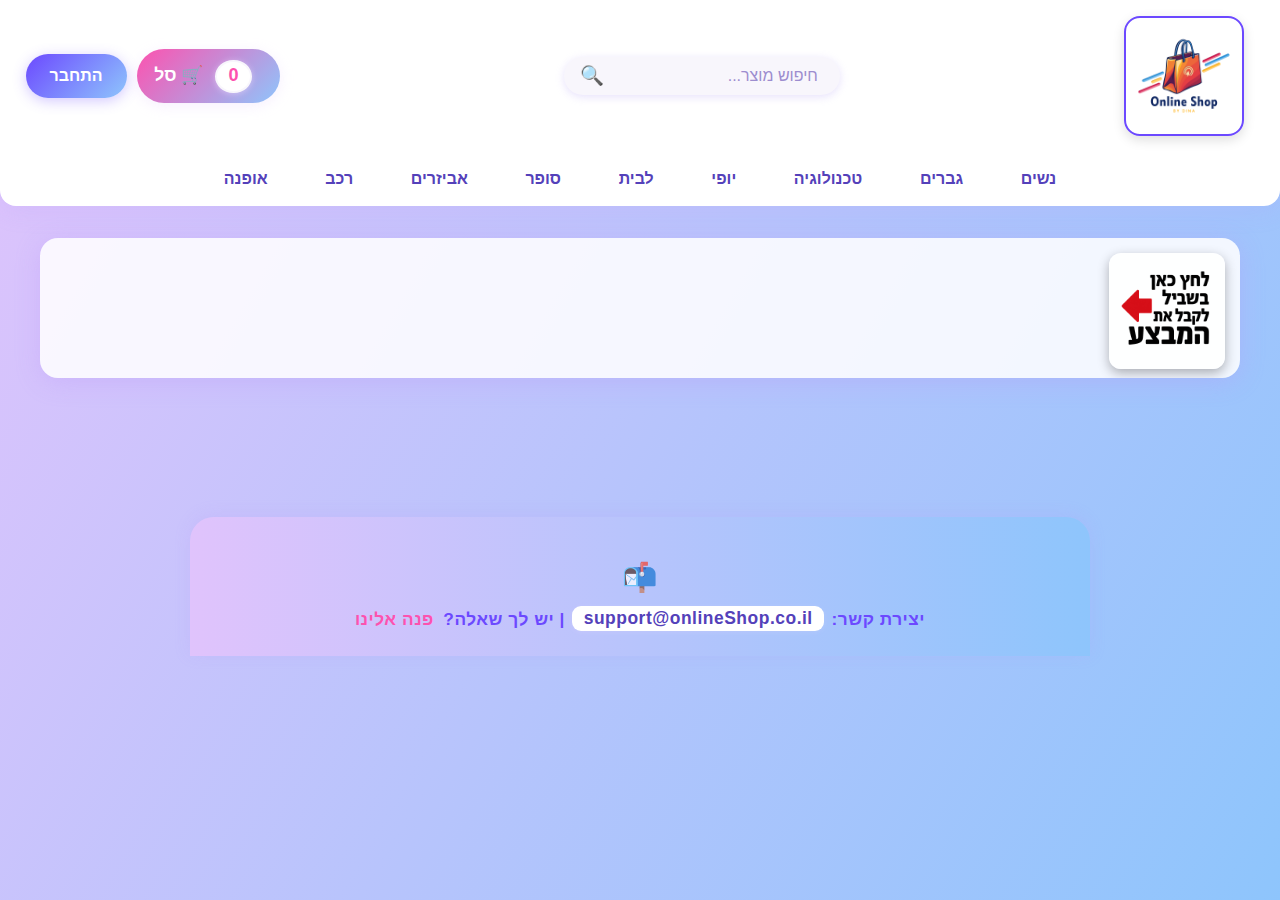
<file: index.html>
<!DOCTYPE html>
<html lang="he">

<head>
  <meta charset="UTF-8" />
  <meta name="viewport" content="width=device-width,initial-scale=1.0" />
  <title>חנות דיגיטלית</title>
  <!-- קישור לקובץ CSS חיצוני לעיצוב -->
  <link rel="stylesheet" href="index.css">
</head>

<body>
  <!-- סרגל ניווט עליון עם לוגו, חיפוש, סל קניות וכניסה -->
  <nav>
    <div class="nav-header">
      <!-- לוגו החנות -->
      <a href="index.html">
        <img src="logo.png" class="logo-img" alt="לוגו החנות" />
      </a>

      <!-- תיבת חיפוש מוצרים -->
      <div class="nav-search">
        <input type="text" id="searchBox" placeholder="חיפוש מוצר..." autocomplete="off" />
        <span style="font-size:1.2rem;color:#6c49ff;">🔍</span>
      </div>
      <!-- פעולות משתמש: סל קניות, אווטר, התחברות -->
      <div class="nav-actions">
        <!-- כפתור מעבר לסל הקניות -->
        <button class="cart-btn" onclick="window.location.href='cart.html'">
          <span class="cart-count" id="cartCount">0</span> 🛒 סל
        </button>
        <!-- הצגת אווטר משתמש מחובר -->
        <div class="user-avatar" id="userAvatar" style="display:none;">
          <span id="avatarInitial"></span>
          <div class="user-dropdown" id="userDropdown">
            <button onclick="goToProfile()">פרטים אישיים</button>
            <button onclick="logoutUser()">התנתק</button>
          </div>
        </div>
        <!-- כפתור התחברות -->
        <button class="login-btn" id="loginBtn" onclick="window.location.href='login.html'">התחבר</button>
      </div>
    </div>
    <!-- תפריט ראשי של קטגוריות -->
    <ul class="menu" id="mainMenu"></ul>
  </nav>

  <!-- באנר מבצעים רץ -->
  <section id="promoBanner" class="promo-container" style="position: relative;">
    <div class="sale-animation">
      <img src="sale.png" alt="מבצע">
    </div>
    <div class="promo-slider" id="promoTrack"></div>
  </section>

  <main>
    <!-- כותרת קטגוריה/חיפוש -->
    <div class="products-title" id="productsTitle"></div>
    <!-- אזור הצגת כרטיסי מוצרים -->
    <div class="products-container" id="productsContainer"></div>
    <!-- כפתור טעינת עוד מוצרים -->
    <button class="load-more-btn" id="loadMoreBtn" style="display:none;" onclick="loadMoreProducts()">טען עוד
      מוצרים</button>
  </main>

  <!-- פוטר ליצירת קשר -->
  <footer>
    יצירת קשר: <b>support@onlineShop.co.il</b> | יש לך שאלה? <a href="mailto:support@onlineShop.co.il">פנה אלינו</a>
  </footer>

  <script>
    
    // --- משתנים גלובליים ---
    // מזהה ה-BIN וה-API KEY לשמירת משתמשים/סלים ב-jsonbin.io
    const BIN_ID = "687d68e6fdac391a2ff106cd";
    const API_KEY = "$2a$10$jUdVbRFsQ.nFPu9sdEhLGuFKyLKnsopNmK7f9K2anJSQ3noWGvHMq";
document.addEventListener('DOMContentLoaded', async () => {
  if (typeof syncUserWithBin === 'function') {
    await syncUserWithBin();
  }
  if (typeof updateCartCount === 'function') {
    updateCartCount();
  }
});
    // מיפוי קטגוריות ראשיות ותתי קטגוריות
    const categories = {
      'נשים': ['womens-dresses', 'womens-shoes', 'womens-watches', 'womens-bags', 'womens-jewellery'],
      'גברים': ['mens-shirts', 'mens-shoes', 'mens-watches'],
      'טכנולוגיה': ['smartphones', 'laptops', 'tablets', 'mobile-accessories'],
      'יופי': ['beauty', 'skin-care', 'fragrances'],
      'לבית': ['furniture', 'home-decoration', 'kitchen-accessories'],
      'סופר': ['groceries'],
      'אביזרים': ['sports-accessories', 'sunglasses'],
      'רכב': ['motorcycle', 'vehicle'],
      'אופנה': ['tops']
    };

    // מיפוי שם תצוגה עברי לכל תת-קטגוריה
    const catDisplay = {
      'womens-dresses': 'שמלות נשים',
      'womens-shoes': 'נעלי נשים',
      'womens-watches': 'שעוני נשים',
      'womens-bags': 'תיקי נשים',
      'womens-jewellery': 'תכשיטי נשים',
      'mens-shirts': 'חולצות גברים',
      'mens-shoes': 'נעלי גברים',
      'mens-watches': 'שעוני גברים',
      'smartphones': 'סמארטפונים',
      'laptops': 'מחשבים ניידים',
      'tablets': 'טאבלטים',
      'mobile-accessories': 'אביזרי מובייל',
      'beauty': 'יופי',
      'skin-care': 'טיפוח העור',
      'fragrances': 'בשמים',
      'furniture': 'רהיטים',
      'home-decoration': 'עיצוב הבית',
      'kitchen-accessories': 'אביזרי מטבח',
      'groceries': 'מכולת',
      'sports-accessories': 'אביזרי ספורט',
      'sunglasses': 'משקפי שמש',
      'motorcycle': 'אופנועים',
      'vehicle': 'רכבים',
      'tops': 'חולצות וטופים'
    };

    // --- פונקציות ניהול משתמשים וסל קניות ---

    // בדיקה האם יש משתמש מחובר
    function isUserLoggedIn() {
      return !!localStorage.getItem('user');
    }
    // שליפת אובייקט המשתמש מה-localStorage
    function getUser() {
      try {
        return JSON.parse(localStorage.getItem('user') || '{}');
      } catch {
        return {};
      }
    }
    // שמירת משתמש ל-localStorage
    function setUser(userObj) {
      localStorage.setItem('user', JSON.stringify(userObj));
    }
    // מחיקת משתמש מה-localStorage
    function clearUser() {
      localStorage.removeItem('user');
    }

    // הצגת האווטר כאשר משתמש מחובר
    function setAvatar() {
      const user = getUser();
      let displayName = user.username || '';
      const loginBtn = document.getElementById('loginBtn');
      const userAvatar = document.getElementById('userAvatar');
      const avatarInitial = document.getElementById('avatarInitial');
      if (loginBtn) loginBtn.style.display = 'none';
      if (userAvatar) userAvatar.style.display = 'inline-flex';
      if (avatarInitial) avatarInitial.textContent = displayName.charAt(0) || 'מ';
    }

    // עדכון ספירת פריטים בסל קניות
    function updateCartCount() {
      let cart = getUserCart();
      let sum = cart.reduce((a, b) => a + (b.quantity || 1), 0);
      const cartCountEl = document.getElementById('cartCount');
      if (cartCountEl) cartCountEl.textContent = sum;
    }

    // שליפת סל קניות של המשתמש
    function getUserCart() {
      let user = JSON.parse(localStorage.getItem('user') || '{}');
      return Array.isArray(user.cart) ? user.cart : [];
    }

    // --- הוספת מוצר לסל קניות (כולל מבצע) ---
    async function addToCart(id, title, thumbnail, price, event, promoPrice = null) {
      if (!isUserLoggedIn()) {
        showLoginPopup();
        return;
      }
      let user = getUser();
      let cart = Array.isArray(user.cart) ? user.cart : [];

      // בדיקה האם המוצר כבר בסל
     // בדיקה האם המוצר כבר בסל
let existing = cart.find(item => item.id === id);
if (existing) {
  existing.quantity += 1;
  
  // אם עכשיו מוסיפים מחיר מבצע והוא נמוך מהמחיר הנוכחי – עדכן למחיר מבצע
  if (promoPrice !== null && existing.price > promoPrice) {
    existing.price = promoPrice;
  }
} else {
  cart.push({
    id,
    title,
    thumbnail,
    price: promoPrice !== null ? promoPrice : price,
    originalPrice: price,
    quantity: 1
  });
}


      user.cart = cart;
      user.cartUpdatedAt = Date.now();
      setUser(user);
      updateCartCount();

      // אנימציה/הודעה בכפתור הוספה לסל
      if (event) {
        const btn = event.target || event;
        const originalText = btn.textContent;
        const originalBg = btn.style.background;
        btn.textContent = promoPrice !== null ? "נוסף למבצע ✓" : "נוסף לסל ✓";
        btn.style.background = "#4CAF50"; // ירוק
        btn.disabled = true;
        setTimeout(() => {
          btn.textContent = originalText;
          btn.style.background = originalBg;
          btn.disabled = false;
        }, 1500);
      }

      // שמירה לשרת BIN (jsonbin)
      setTimeout(async () => {
        try {
          const res = await fetch(`https://api.jsonbin.io/v3/b/${BIN_ID}/latest`, {
            headers: { "X-Master-Key": API_KEY }
          });
          const data = await res.json();
          const users = data.record.users || [];
          let idx = users.findIndex(u => u.username === user.username);
          if (idx !== -1) {
            users[idx].cart = cart;
            users[idx].cartUpdatedAt = user.cartUpdatedAt;
            await fetch(`https://api.jsonbin.io/v3/b/${BIN_ID}`, {
              method: "PUT",
              headers: {
                "Content-Type": "application/json",
                "X-Master-Key": API_KEY
              },
              body: JSON.stringify({ users })
            });
          }
        } catch (err) {
          console.warn('שגיאה בשמירת הסל:', err);
        }
      }, 200);
    }

    // הוספת מוצר מהחלון של מבצע
    function addToCartFromWindowPromo(productKey, buttonElement) {
      const productData = window[productKey];
      if (productData) {
        addToCart(
          productData.id,
          productData.title,
          productData.thumbnail,
          productData.price,
          buttonElement,
          productData.promoPrice
        );
      }
    }

    // --- בניית תפריט קטגוריות ראשי ודינמי ---
    function buildMenu() {
      const mainMenu = document.getElementById('mainMenu');
      if (!mainMenu) return;

      mainMenu.innerHTML = '';
      Object.entries(categories).forEach(([mainCat, subcats]) => {
        let li = document.createElement('li');
        li.className = 'menu-item';
        li.tabIndex = 0;
        li.textContent = mainCat;

        li.onclick = async () => {
          closeAllMenus();
          document.querySelectorAll('.menu-item').forEach(el => el.classList.remove('selected'));
          li.classList.add('selected');
          let allProducts = [];
          for (let cat of subcats) {
            try {
              const res = await fetch(`https://dummyjson.com/products/category/${cat}`);
              const data = await res.json();
              allProducts = allProducts.concat(data.products || []);
            } catch (err) {
              console.error('שגיאה בטעינת קטגוריה:', cat, err);
            }
          }
          renderProducts(allProducts);
          document.getElementById('productsTitle').textContent = 'כל המוצרים בקטגוריה: ' + mainCat;
          document.getElementById('loadMoreBtn').style.display = 'none';
        };

        // בניית תפריט משנה (תתי קטגוריות)
        if (subcats.length) {
          let submenu = document.createElement('ul');
          submenu.className = 'submenu';
          subcats.forEach(sc => {
            let btn = document.createElement('button');
            btn.className = 'submenu-btn';
            btn.textContent = catDisplay[sc];
            btn.onclick = (e) => {
              e.stopPropagation();
              closeAllMenus();
              document.querySelectorAll('.menu-item').forEach(el => el.classList.remove('selected'));
              li.classList.add('selected');
              loadProducts(sc, true);
              document.getElementById('productsTitle').textContent = 'כל המוצרים בקטגוריה: ' + catDisplay[sc];
              document.getElementById('loadMoreBtn').style.display = 'none';
            };
            submenu.appendChild(btn);
          });
          li.appendChild(submenu);
          let closeTimeout;

li.addEventListener('mouseenter', () => {
  clearTimeout(closeTimeout); // אם יש טיימר פתוח – מבטלים
  closeAllMenus();
  li.classList.add('open');
});

li.addEventListener('mouseleave', () => {
  closeTimeout = setTimeout(() => {
    li.classList.remove('open');
  }, 250); // מחכה רבע שנייה לפני שסוגר
});

        }
        mainMenu.appendChild(li);
      });
    }
    // סגירת כל התפריטים (משנה)
    function closeAllMenus() {
      document.querySelectorAll('.menu-item.open').forEach(el => el.classList.remove('open'));
    }

    // --- טעינת מוצרים דינאמית ---
    let allProducts = [], currPage = 0, currCat = '', isLoading = false, hasMoreProducts = true;
    const PRODUCTS_PER_PAGE = 20;
    async function loadProducts(cat = '', reset = true) {
      if (isLoading) return;
      isLoading = true;
      updateLoadMoreButton();

      try {
        if (reset) {
          currCat = cat;
          currPage = 0;
          allProducts = [];
          hasMoreProducts = true;
          const container = document.getElementById('productsContainer');
          if (container) container.innerHTML = '<div style="text-align:center;padding:2rem;color:#6c49ff;font-size:1.2rem;">טוען מוצרים...</div>';
        }

        let skip = currPage * PRODUCTS_PER_PAGE;
        let url = cat
          ? `https://dummyjson.com/products/category/${cat}?limit=${PRODUCTS_PER_PAGE}&skip=${skip}`
          : `https://dummyjson.com/products?limit=${PRODUCTS_PER_PAGE}&skip=${skip}`;

        const res = await fetch(url);
        const data = await res.json();
        let products = data.products || [];

        allProducts = reset ? products : [...allProducts, ...products];
        hasMoreProducts = products.length === PRODUCTS_PER_PAGE;
        currPage++;

        renderProducts(allProducts);
      } catch (err) {
        const container = document.getElementById('productsContainer');
        if (container) {
          container.innerHTML = '<div style="text-align:center;padding:2rem;color:#fd52af;">שגיאה בטעינת המוצרים</div>';
        }
      } finally {
        isLoading = false;
        updateLoadMoreButton();
      }
    }
    // טעינת עמוד נוסף של מוצרים
    function loadMoreProducts() {
      const searchBox = document.getElementById('searchBox');
      if (searchBox && searchBox.value.trim()) return;
      if (isLoading) {
        isLoading = false;
        return;
      }
      loadProducts(currCat, false).catch(() => {
        isLoading = false;
        updateLoadMoreButton();
      });
    }
    // עדכון סטטוס כפתור "טען עוד מוצרים"
    function updateLoadMoreButton() {
      const btn = document.getElementById('loadMoreBtn');
      if (!btn) return;
      if (hasMoreProducts && allProducts.length > 0) {
        btn.style.display = 'block';
        btn.disabled = isLoading;
        btn.textContent = isLoading ? 'טוען...' : 'טען עוד מוצרים';
      } else {
        btn.style.display = 'none';
      }
    }

    // --- הצגת כרטיסי מוצרים בדף הראשי ---
    function renderProducts(products) {
      const container = document.getElementById('productsContainer');
      if (!container) return;
      if (!products || products.length === 0) {
        container.innerHTML = '<div style="text-align:center;padding:2rem;color:#6c49ff;">לא נמצאו מוצרים</div>';
        return;
      }

      const html = products.map((prod, index) => {
        const productKey = `product_${prod.id}_${index}`;
        window[productKey] = {
          id: prod.id,
          title: prod.title,
          thumbnail: prod.thumbnail,
          price: prod.price,
          promoPrice: null
        };

        const safeTitle = (prod.title || '').replace(/"/g, '&quot;').replace(/'/g, '&#39;');
        const safeThumbnail = (prod.thumbnail || '').replace(/"/g, '&quot;');

        return `
        <div class="product-card">
          <a href="product.html?id=${prod.id}&promo=${prod.promoPrice}" style="text-decoration: none; color: inherit; display: block;">
            <img src="${safeThumbnail}" alt="${safeTitle}" class="product-img" onerror="this.src='https://via.placeholder.com/100x100?text=No+Image'">
            <h3 class="product-title">${safeTitle}</h3>
            <p class="product-price">$${prod.price || 0}</p>
          </a>
          <button class="add-to-cart-btn" onclick="event.stopPropagation(); addToCartFromWindowPromo('${productKey}', this)">הוסף לסל 🛒</button>
        </div>
      `;
      }).join('');

      container.innerHTML = html;
    }

    // --- טעינת מוצרים עם מבצע לסרט המבצעים ---
    async function loadPromoProducts() {
      try {
        let allPromoCandidates = [];
        const categoryArrays = Object.values(categories);
        const flatCategories = categoryArrays.flat();

        // קריאות מקבילות לכל הקטגוריות
        const fetches = flatCategories.map(cat => fetch(`https://dummyjson.com/products/category/${cat}?limit=20`));
        const results = await Promise.all(fetches);

        for (const res of results) {
          const data = await res.json();
          allPromoCandidates = allPromoCandidates.concat(data.products || []);
        }

        // בחירת 10 מוצרים אקראיים
        const selected = getRandomUnique(allPromoCandidates, 10);
        selected.forEach(prod => {
          prod.promoPrice = Math.round(prod.price * 0.9);
        });

        renderPromoBanner(selected);
      } catch (err) {
        console.error('שגיאה בטעינת מבצעים:', err);
      }
    }

    // --- שליפת n מוצרים אקראיים מהמערך ---
    function getRandomUnique(arr, n) {
      const result = [];
      const taken = new Set();
      while (result.length < n && result.length < arr.length) {
        const idx = Math.floor(Math.random() * arr.length);
        if (!taken.has(idx)) {
          taken.add(idx);
          result.push(arr[idx]);
        }
      }
      return result;
    }

    // --- הצגת סרט המבצעים (קארוסל מוצרים) ---
    function renderPromoBanner(products) {
      const promoTrack = document.getElementById('promoTrack');
      if (!promoTrack) return;

      const html = products.map((prod, index) => {
        const productKey = `promo_product_${prod.id}_${index}`;
        window[productKey] = prod;

        return `
        <div class="promo-item">
          <div class="promo-badge">10% מבצע</div>
      <a href="product.html?id=${prod.id}&promo=${prod.promoPrice}" style="text-decoration: none; color: inherit; display: block;">
            <img src="${prod.thumbnail}" alt="${prod.title}">
            <div class="promo-title">${prod.title}</div>
            <div>
              <span class="promo-price">$${prod.promoPrice}</span>
              <span class="promo-original-price">$${prod.price}</span>
            </div>
          </a>
          <button class="add-to-cart-btn" onclick="event.stopPropagation(); addToCartFromWindowPromo('${productKey}', this)">הוסף למבצע 🛒</button>
        </div>
      `;
      }).join('');

      // שכפול התוכן כדי ליצור ריצה אינסופית של המבצעים
      promoTrack.innerHTML = html + html;
    }

    // --- אנימציית גלילה אוטומטית לסרט המבצעים ---
    function animatePromoBanner(container) {
      let scrollPos = 0;
      const speed = 0.5; // מהירות גלילה

      // נדביק את התוכן פעמיים כדי לאפשר לולאה אינסופית
      container.innerHTML += container.innerHTML;
      const scrollWidth = container.scrollWidth / 2;

      function step() {
        scrollPos += speed;
        if (scrollPos >= scrollWidth) scrollPos = 0;
        container.scrollLeft = scrollPos;
        requestAnimationFrame(step);
      }
      step();
    }

    // --- פונקציות נוספות: חיפוש מוצרים, סנכרון משתמש, התחברות וכו' ---

    // חיפוש מוצרים לפי מחרוזת
    async function searchProducts(q) {
      const container = document.getElementById('productsContainer');
      if (!container) return;

      container.innerHTML = '<div style="text-align:center;padding:2rem;color:#6c49ff;">מחפש תוצאות...</div>';

      try {
        const res = await fetch(`https://dummyjson.com/products/search?q=${encodeURIComponent(q)}`);
        const data = await res.json();
        renderProducts(data.products || []);
        document.getElementById('loadMoreBtn').style.display = 'none';
      } catch (err) {
        container.innerHTML = '<div style="text-align:center;padding:2rem;color:#fd52af;">שגיאה בחיפוש</div>';
      }
    }

    // סנכרון משתמש מקומי עם הנתונים ב-BIN
    async function syncUserWithBin() {
      if (!localStorage.getItem('user')) return;
      try {
        const res = await fetch(`https://api.jsonbin.io/v3/b/${BIN_ID}/latest`, {
          headers: { "X-Master-Key": API_KEY }
        });
        const data = await res.json();
        const users = data.record.users || [];
        let localUser = JSON.parse(localStorage.getItem('user') || '{}');
        let binUser = users.find(u => u.username === localUser.username);

        localUser.cartUpdatedAt = localUser.cartUpdatedAt || 0;
        if (binUser) binUser.cartUpdatedAt = binUser.cartUpdatedAt || 0;

        if (binUser && binUser.cartUpdatedAt > localUser.cartUpdatedAt) {
          localStorage.setItem('user', JSON.stringify(binUser));
        } else if (binUser && localUser.cartUpdatedAt > binUser.cartUpdatedAt) {
          let idx = users.findIndex(u => u.username === localUser.username);
          users[idx] = localUser;
          await fetch(`https://api.jsonbin.io/v3/b/${BIN_ID}`, {
            method: "PUT",
            headers: {
              "Content-Type": "application/json",
              "X-Master-Key": API_KEY
            },
            body: JSON.stringify({ users })
          });
        }
      } catch (err) {
        console.warn("שגיאה בסנכרון עם BIN:", err);
      }
    }

    // מעבר לדף פרופיל משתמש
    function goToProfile() {
      window.location.href = 'profile.html';
    }
    // התנתקות משתמש
    function logoutUser() {
      clearUser();
      updateCartCount();
      document.getElementById('loginBtn').style.display = 'inline-block';
      document.getElementById('userAvatar').style.display = 'none';
      showSuccessMessage('התנתקת בהצלחה');
      setTimeout(() => location.reload(), 1000);
    }
    // הצגת פופאפ התחברות
    function showLoginPopup() {
      if (document.getElementById("loginPopup")) return;

      const popup = document.createElement('div');
      popup.id = "loginPopup";
      popup.className = "login-popup-bg";
      popup.innerHTML = `
      <div class="login-popup-inner">
        <h3>על מנת להוסיף לסל</h3>
        <div>יש להתחבר תחילה למערכת</div>
        <button onclick="window.location.href='login.html'">התחברי עכשיו</button><br>
        <button class="close-btn" onclick="document.getElementById('loginPopup').remove()">סגור</button>
      </div>`;
      document.body.appendChild(popup);
      popup.addEventListener('click', (e) => {
        if (e.target === popup) {
          popup.remove();
        }
      });
    }
    // הצגת הודעת הצלחה
    function showSuccessMessage(message) {
      const msg = document.createElement('div');
      msg.style.cssText = `
      position: fixed; top: 20px; left: 50%; transform: translateX(-50%);
      background: linear-gradient(135deg, #4CAF50, #45a049);
      color: white; padding: 1rem 2rem; border-radius: 25px;
      z-index: 10000; font-weight: 600; box-shadow: 0 4px 15px rgba(76,175,80,0.3);
      animation: fadeIn 0.5s ease-out;
    `;
      msg.textContent = message;
      document.body.appendChild(msg);
      setTimeout(() => {
        if (msg.parentNode) msg.remove();
      }, 2000);
    }

    // --- אתחול הדף: טעינת תפריט, מוצרים ומבצעים ---
    document.addEventListener('DOMContentLoaded', async function () {
      await syncUserWithBin();

      if (isUserLoggedIn()) {
        setAvatar();
        document.getElementById('userAvatar').style.display = 'inline-flex';
        document.getElementById('loginBtn').style.display = 'none';
        updateCartCount();
      } else {
        document.getElementById('loginBtn').style.display = 'inline-block';
        document.getElementById('userAvatar').style.display = 'none';
        updateCartCount();
      }

      buildMenu();
      loadRandomMixProducts();
      loadPromoProducts();

      // חיפוש מוצרים
      const searchBox = document.getElementById('searchBox');
      if (searchBox) {
        searchBox.addEventListener('input', async function (e) {
          const q = e.target.value.trim();
          if (!q) {
            loadProducts('', true);
            return;
          }
          searchProducts(q);
        });
      }

      // תפריט משתמש (אווטר)
      const userAvatar = document.getElementById('userAvatar');
      if (userAvatar) {
        userAvatar.onclick = function (event) {
          event.stopPropagation();
          this.classList.toggle('open');
        };
      }
      document.body.addEventListener('click', function () {
        if (userAvatar) userAvatar.classList.remove('open');
      });
    });

 

// רענון בעת חזרה לעמוד מהיסטוריה (bfcache)
window.addEventListener('pageshow', async () => {
  try {
    if (typeof syncUserWithBin === 'function') {
      await syncUserWithBin(); // אם יש – מסנכרן מול ה-BIN
    }
  } finally {
    if (typeof updateCartCount === 'function') updateCartCount();
    if (typeof renderCart === 'function') renderCart();           // בעמוד cart
    // בדף הבית אין צורך לקרוא ל-loadProducts מחדש, רק ה-badge
  }
});

// סנכרון חי בין דפים/טאבים – כש-localStorage משתנה
window.addEventListener('storage', (e) => {
  if (e.key === 'user' || e.key === 'cart' || e.key === 'lastCartChange') {
    if (typeof updateCartCount === 'function') updateCartCount();
    if (typeof renderCart === 'function') renderCart();           // בעמוד cart
  }
});

async function loadRandomMixProducts() {
  const allCats = Object.values(categories).flat();
  const selected = getRandomUnique(allCats, 3); // נבחר 3 קטגוריות אקראיות
  let products = [];

  for (let cat of selected) {
    const res = await fetch(`https://dummyjson.com/products/category/${cat}?limit=20`);
    const data = await res.json();

    // הכנסת מוצרים חדשים ומניעת כפילויות לפי id
    products = [...new Map(
      [...products, ...(data.products || [])].map(p => [p.id, p])
    ).values()];
  }

  // ערבוב מוצרים
  products.sort(() => Math.random() - 0.5);

  // שמים אותם במשתנים של המערכת הקיימת
  allProducts = products;
  currPage = 0;
  hasMoreProducts = true;

  // איפוס תצוגה והצגת העמוד הראשון
  document.getElementById('productsContainer').innerHTML = "";
  loadMoreProducts();

 
}
  </script>
</body>

</html>
</file>
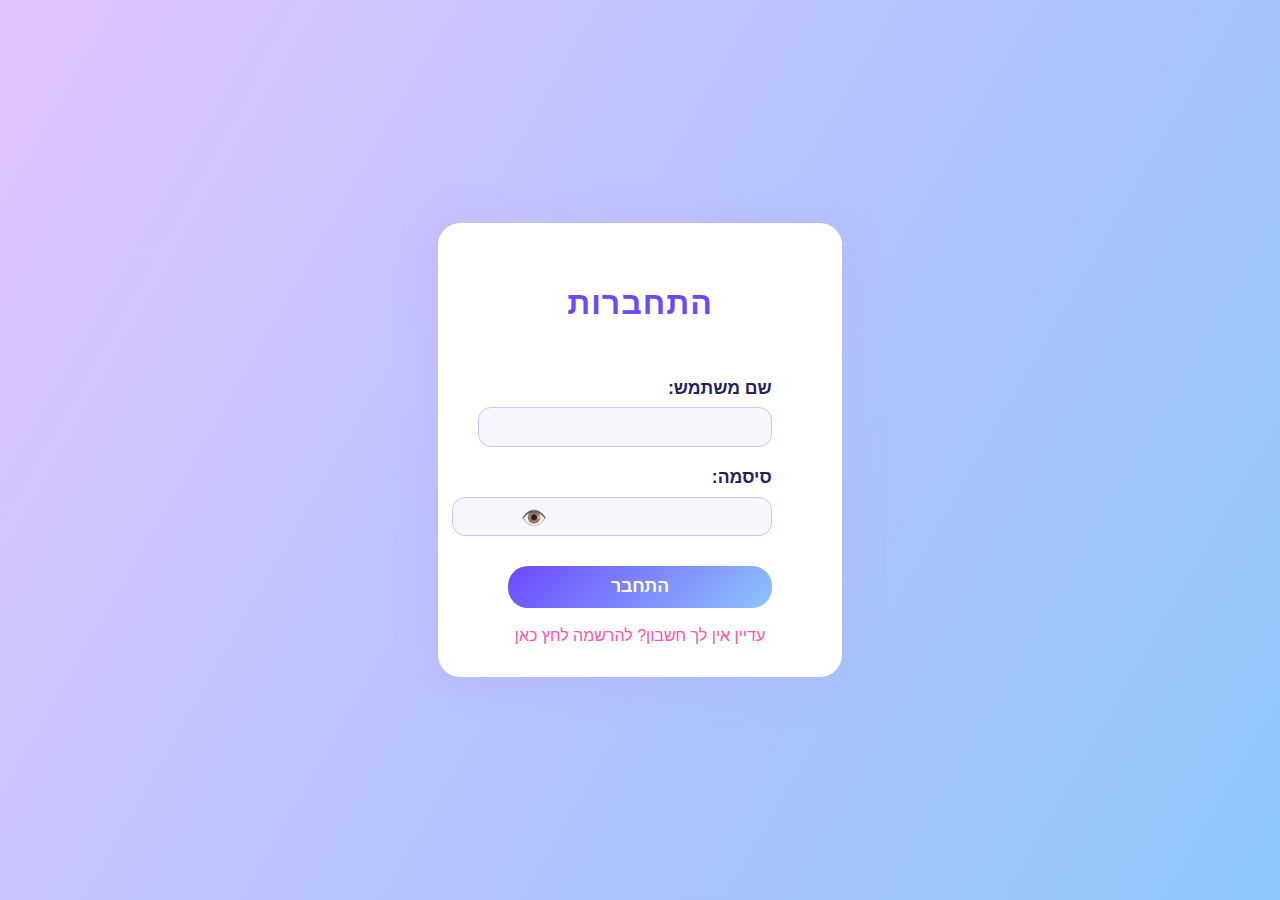
<file: login.html>
<!DOCTYPE html>
<html lang="he">
<head>
  <meta charset="UTF-8" />
  <meta name="viewport" content="width=device-width, initial-scale=1.0"/>
  <title>התחברות | חנות דיגיטלית</title>
  <style>
    body {
      background: linear-gradient(120deg, #e0c3fc 0%, #8ec5fc 100%);
      min-height: 100vh;
      margin: 0;
      display: flex;
      align-items: center;
      justify-content: center;
      font-family: Arial, sans-serif;
      direction: rtl;
    }
    .login-container {
      background: #fff;
      border-radius: 22px;
      box-shadow: 0 4px 40px #b993fc44;
      padding: 2.2em 2em 2em 2em;
      max-width: 340px;
      width: 98vw;
      display: flex;
      flex-direction: column;
      align-items: center;
    }
    h2 {
      color: #6c49ff;
      margin-bottom: 1.2em;
      font-weight: 800;
      font-size: 2em;
      letter-spacing: 1px;
    }
    label {
      display: block;
      margin-bottom: 0.5em;
      color: #26215c;
      font-weight: bold;
      font-size: 1.1em;
      margin-top: 1em;
    }
    input[type="text"], input[type="password"] {
      width: 100%;
      padding: 0.6em 0.9em;
      border: 1.5px solid #cfc4f7;
      border-radius: 13px;
      font-size: 1em;
      background: #f8f6fc;
      margin-bottom: 0.2em;
      transition: border-color 0.2s;
    }
    input[type="text"]:focus, input[type="password"]:focus {
      border-color: #6c49ff;
      outline: none;
      background: #f3f1fa;
    }
    .login-btn {
      width: 100%;
      background: linear-gradient(135deg, #6c49ff 0%, #8ec5fc 100%);
      color: #fff;
      font-weight: bold;
      border: none;
      padding: 0.6em 0;
      border-radius: 20px;
      font-size: 1.1em;
      cursor: pointer;
      margin-top: 1.5em;
      transition: background 0.3s;
    }
    .login-btn:hover {
      background: linear-gradient(135deg, #8ec5fc 0%, #6c49ff 100%);
    }
    .register-link {
      color: #fd52af;
      text-align: center;
      display: block;
      margin-top: 1.2em;
      text-decoration: none;
      font-weight: 500;
    }
    .error-msg {
      color: #fd52af;
      font-weight: bold;
      margin-top: 1em;
      text-align: center;
      font-size: 1.08em;
      display: none;
    }
    @media (max-width:500px){
      .login-container { padding: 1em 0.3em; }
    }
  </style>
</head>
<body>
  <div class="login-container">
    <h2>התחברות</h2>
    <form id="loginForm" autocomplete="off">
      <label for="username">שם משתמש:</label>
      <input type="text" id="username" required autocomplete="username" />

    <label for="password">סיסמה:</label>
<div style="position:relative; width:100%;">
  <input type="password" id="password" required autocomplete="current-password"
    style="padding-left:40px;"/>
  <button type="button" id="togglePassword"
    style="position:absolute; left:7px; top:50%; transform:translateY(-50%); background:none; border:none; cursor:pointer; font-size:1.3em;">👁️</button>
</div>


      <button type="submit" class="login-btn">התחבר</button>
      <div class="error-msg" id="errorMsg"></div>
    </form>
    <a class="register-link" href="register.html">עדיין אין לך חשבון? להרשמה לחץ כאן</a>
  </div>

<script>
const BIN_ID = '687d68e6fdac391a2ff106cd';
const API_KEY = '$2a$10$jUdVbRFsQ.nFPu9sdEhLGuFKyLKnsopNmK7f9K2anJSQ3noWGvHMq';

// שליפת כל המשתמשים
async function getAllUsers() {
  try {
    const res = await fetch('https://api.jsonbin.io/v3/b/' + BIN_ID + '/latest', {
      headers: { 'X-Master-Key': API_KEY }
    });
    const data = await res.json();
    return data.record && Array.isArray(data.record.users) ? data.record.users : [];
  } catch (err) {
    return null; // במידה ויש כשל ברשת או גישה
  }
}

// התחברות משתמש
async function loginUser(username, password) {
  if (!username || !password) return {ok:false, msg:"יש למלא את כל השדות"};
  let users = await getAllUsers();
  if (!users) return {ok:false, msg:"שגיאה בגישה לשרת. נסה שנית מאוחר יותר"};
  if (!users.length) return {ok:false, msg:"אין משתמשים רשומים. יש להירשם תחילה"};
  let found = users.find(u => u.username === username && u.password === password);
  if (found) {
    // שמירה לכל הדפים
localStorage.setItem('user', JSON.stringify(found));
    return {ok:true};
  } else {
    return {ok:false, msg:"שם משתמש או סיסמה שגויים"};
  }
}

// טיפול בשליחת טופס
document.getElementById('loginForm').onsubmit = async function(e){
  e.preventDefault();
  document.getElementById('errorMsg').style.display = "none";
  let username = document.getElementById('username').value.trim();
  let password = document.getElementById('password').value;
  document.querySelector('.login-btn').disabled = true;
  document.querySelector('.login-btn').textContent = "טוען...";

  let result = await loginUser(username, password);
  if(result.ok){
    window.location = "index.html";
  } else {
    document.getElementById('errorMsg').textContent = result.msg;
    document.getElementById('errorMsg').style.display = "block";
    document.querySelector('.login-btn').disabled = false;
    document.querySelector('.login-btn').textContent = "התחבר";
  }
};
// קוד הצגת/הסתרת הסיסמה
document.getElementById('togglePassword').onclick = function() {
  const pwdInput = document.getElementById('password');
  if (pwdInput.type === "password") {
    pwdInput.type = "text";
    this.textContent = "🙈";
  } else {
    pwdInput.type = "password";
    this.textContent = "👁️";
  }
};

</script>

</body>
</html>
</file>
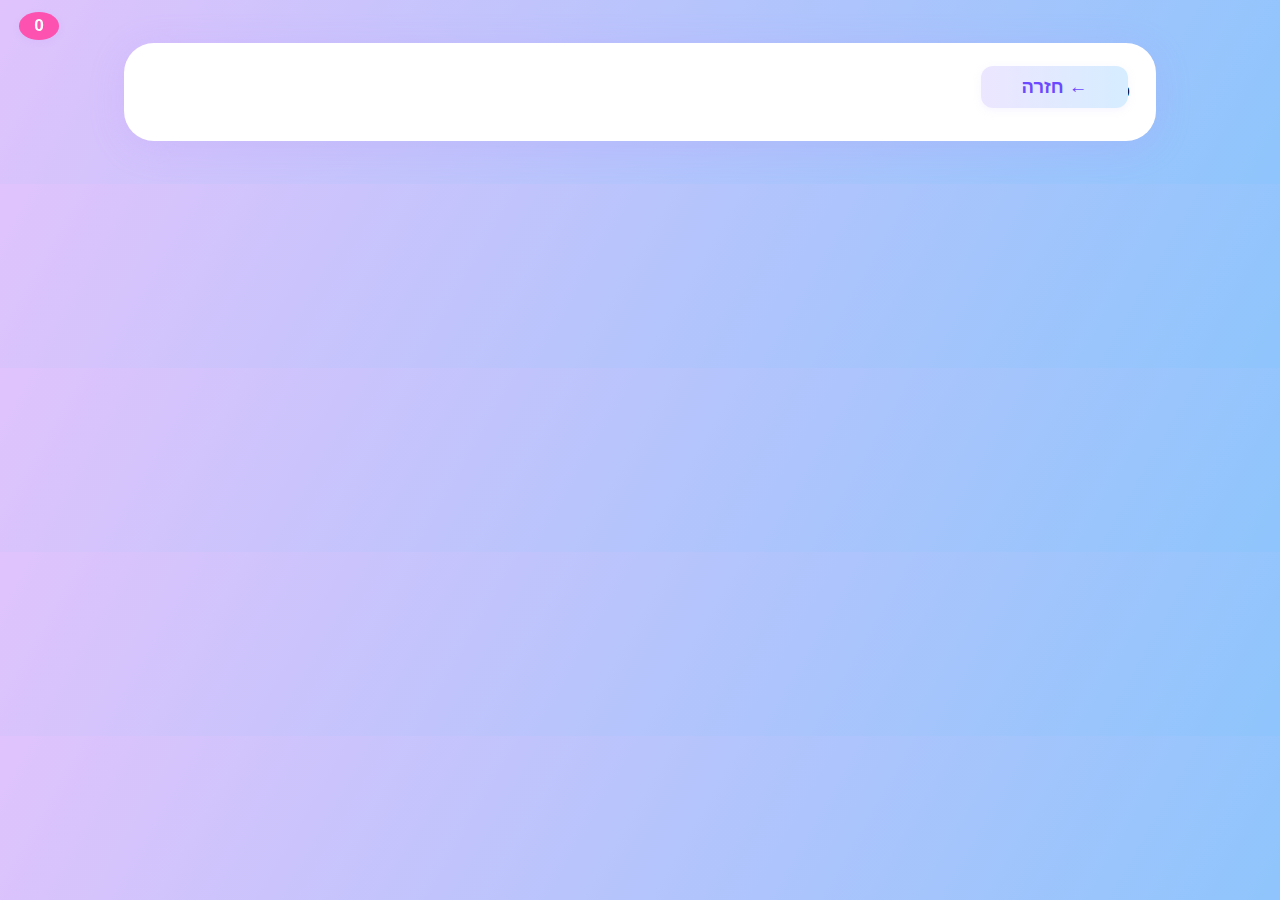
<file: product.html>
<!DOCTYPE html>
<html lang="he">

<head>
  <meta charset="UTF-8" />
  <meta name="viewport" content="width=device-width, initial-scale=1.0" />
  <title>מוצר | חנות דיגיטלית</title>
  <style>
    /* עיצוב כללי של גוף הדף: גופן, יישור ימין-שמאל, רקע צבעוני */
    body {
      font-family: 'Segoe UI', Arial, sans-serif;
      direction: rtl;
      background: linear-gradient(120deg, #e0c3fc 0%, #8ec5fc 100%);
    }

    /* קופסת התוכן הראשית */
    .mainbox {
      max-width: 980px;
      margin: 2.7em auto 2.7em auto;
      background: #fff;
      border-radius: 30px;
      box-shadow: 0 6px 36px #b993fc33;
      padding: 2.5em 2vw 2.5em 2vw;
      position: relative;
    }

    /* כפתור חזרה */
    .back-btn {
      position: absolute;
      top: 23px;
      right: 28px;
      background: linear-gradient(90deg, #ece6ff 0%, #d6edff 100%);
      color: #6c49ff;
      border: none;
      border-radius: 12px;
      padding: 0.54em 2.2em;
      cursor: pointer;
      font-size: 1.15em;
      font-weight: bold;
      box-shadow: 0 2px 8px #c7bafc29;
    }

    .back-btn:hover {
      background: #f1e7ff;
    }

    /* סידור שתי עמודות: תמונות ומידע */
    .prod-layout {
      display: flex;
      gap: 3.4em;
      align-items: flex-start;
    }

    .img-side {
      flex: 1.2;
      display: flex;
      flex-direction: column;
      align-items: center;
    }

    /* תמונה ראשית גדולה של מוצר */
    .main-img {
      width: 440px;
      height: 440px;
      object-fit: contain;
      border-radius: 28px;
      background: #f3f1fa;
      box-shadow: 0 3px 32px #a799f970;
    }

    /* שורה של תמונות קטנות */
    .thumbs {
      display: flex;
      gap: 0.7em;
      margin: 1.6em auto 0 auto;
    }

    .thumb {
      width: 54px;
      height: 54px;
      object-fit: contain;
      border-radius: 11px;
      cursor: pointer;
      border: 2.5px solid #fff;
      box-shadow: 0 2px 7px #b993fc22;
    }

    .thumb.active,
    .thumb:hover {
      border: 2.5px solid #6c49ff;
    }

    .prod-details {
      flex: 2.3;
      min-width: 260px;
    }

    /* כותרת מוצר */
    .prod-title {
      font-size: 2em;
      font-weight: 900;
      margin-bottom: 0.13em;
      color: #6c49ff;
    }

    /* תיאור מוצר */
    .prod-desc {
      margin: 1.3em 0 1.5em 0;
      color: #363358;
      font-size: 1.15em;
      line-height: 1.7;
    }

    .price-row {
      margin-bottom: 1.5em;
    }

    /* מחיר מוצר */
    .prod-price {
      font-size: 2em;
      font-weight: bold;
      color: #fd52af;
    }

    /* רשימת פרטי מוצר */
    .prod-details-list {
      margin: 0.2em 0 2em 0;
      display: grid;
      grid-template-columns: 1fr 1fr;
      gap: 0.77em;
    }

    .detail {
      background: #ece6ff;
      color: #5640b4;
      border-radius: 8px;
      padding: 0.37em 1.3em;
      font-size: 1.08em;
    }

    /* תגיות (קטגוריות/מילות מפתח) */
    .tags-row {
      margin: 0.6em 0 1.1em 0;
      display: flex;
      flex-wrap: wrap;
      gap: 0.45em;
    }

    .tag {
      background: #e0c3fc;
      color: #703cf0;
      border-radius: 9px;
      padding: 0.14em 1em;
      font-size: 1.02em;
    }

    /* מידע נוסף (משלוח, אחריות, החזרות וכו') */
    .meta-row {
      margin-bottom: 1.3em;
      display: flex;
      flex-wrap: wrap;
      gap: 0.4em;
    }

    .meta {
      background: #f3f1fa;
      border-radius: 8px;
      color: #7878bb;
      padding: 0.28em 1em;
      font-size: 1em;
    }

    /* שורה של כפתורי פעולה */
    .action-row {
      display: flex;
      gap: 1.2em;
      margin-bottom: 0.7em;
    }

    /* כפתור הוספה לסל */
    .add-cart-btn {
      background: linear-gradient(90deg, #fd52af 0%, #8ec5fc 100%);
      color: #fff;
      border: none;
      padding: 0.7em 2.5em;
      border-radius: 21px;
      font-size: 1.14em;
      font-weight: bold;
      cursor: pointer;
      box-shadow: 0 1px 11px #fd52af1a;
      transition: background .18s;
    }

    .add-cart-btn.added {
      background: linear-gradient(90deg, #23aa63 0%, #52fdc8 100%) !important;
      color: #fff !important;
    }

    .add-cart-btn:hover {
      background: linear-gradient(90deg, #8ec5fc 0%, #fd52af 100%);
    }

    /* כותרת אזור משני */
    .section-title {
      font-size: 1.16em;
      color: #6c49ff;
      margin: 2.3em 0 1.2em 0;
      font-weight: 700;
    }

    /* רשת של כרטיסי ביקורת */
    .reviews-list {
      display: grid;
      grid-template-columns: repeat(auto-fit, minmax(230px, 1fr));
      gap: 1.2em;
    }

    .review-card {
      background: #f3f1fa;
      padding: 1em 1.2em;
      border-radius: 16px;
      box-shadow: 0 1px 8px #b993fc2c;
      display: flex;
      flex-direction: column;
      gap: 0.5em;
    }

    .review-user {
      font-weight: bold;
      color: #6c49ff;
    }

    .review-stars {
      color: #fd52af;
      font-size: 1.18em;
    }

    .review-body {
      color: #333;
      font-size: 1.05em;
    }

    .review-date {
      font-size: 0.99em;
      color: #7b7b93;
    }

    /* עיצוב לכפתור במצב "נוסף לסל" */
    .added {
      background: #3ec06e !important;
      color: #fff !important;
      border: none !important;
    }

    /* הודעת "toast" (פופ-אפ הצלחה) */
    #toast {
      position: fixed;
      bottom: 34px;
      right: 34px;
      background: #e7f5e6;
      color: #27af61;
      border-radius: 15px;
      padding: 1.1em 2em;
      box-shadow: 0 3px 22px #a7f5bd6a;
      z-index: 900;
      display: none;
      font-size: 1.11em;
    }

    /* מונה עגלה קבוע בפינה */
    #cartCount {
      position: fixed;
      top: 12px;
      left: 19px;
      background: #fd52af;
      color: #fff;
      border-radius: 50%;
      padding: 0.2em 0.5em;
      min-width: 23px;
      text-align: center;
      font-weight: bold;
      box-shadow: 0 2px 7px #b993fc22;
      font-size: 1.08em;
      z-index: 999;
    }

    /* התאמה למובייל */
    @media (max-width:1000px) {
      .mainbox {
        padding: 0.9em 0.5em;
      }

      .prod-layout {
        flex-direction: column;
        gap: 2em;
      }

      .main-img {
        width: 99vw;
        max-width: 98vw;
        height: 52vw;
        min-height: 130px;
      }

      .thumb {
        width: 38px;
        height: 38px;
      }

      .back-btn {
        position: static;
        margin-bottom: 1em;
      }
    }
  </style>
</head>

<body>
  <!-- מונה עגלה קבוע בפינה -->
  <span id="cartCount">0</span>
  <!-- קופסה ראשית של המוצר (מתמלא ב-JS) -->
  <div class="mainbox" id="prodBox">
    <button class="back-btn" onclick="goBack()">← חזרה</button>
    טוען מוצר...
  </div>
  <!-- תיבת הודעת "toast" (נשלפת ב-JS) -->
  <div id="toast"></div>
  <script>
    // --- הגדרות קבועות ל־BIN (שמירת נתוני משתמשים בשרת חיצוני) ---
    const BIN_ID = "687d68e6fdac391a2ff106cd";
    const API_KEY = "$2a$10$jUdVbRFsQ.nFPu9sdEhLGuFKyLKnsopNmK7f9K2anJSQ3noWGvHMq";

    // === פונקציות בסיס לניהול משתמש ועגלה ===

    // שליפת משתמש מה־localStorage
    function getUser() { return JSON.parse(localStorage.getItem('user') || '{}'); }
    // שמירת משתמש ב־localStorage
    function setUser(user) { localStorage.setItem('user', JSON.stringify(user)); }
    // בדיקה האם יש משתמש מחובר
    function isUserLoggedIn() { return !!localStorage.getItem('user'); }
    // שליפת עגלה מהמשתמש
    function getUserCart() {
      let user = getUser();
      return Array.isArray(user.cart) ? user.cart : [];
    }
    // שמירת עגלה למשתמש + שמירה בענן (BIN)
    function setUserCart(cart) {
      let user = getUser();
      user.cart = cart;
      user.cartUpdatedAt = Date.now();
      setUser(user);
      saveCartToBin(cart);
    }
    // עידכון מונה העגלה
    function updateCartCount() {
      let cart = getUserCart();
      let sum = cart.reduce((a, b) => a + (b.quantity || 1), 0);
      let elem = document.getElementById('cartCount');
      if (elem) elem.textContent = sum;
    }
    // פופ-אפ הצלחה קצר (טוסט)
    function showToast(txt) {
      let t = document.getElementById('toast');
      t.textContent = txt;
      t.style.display = 'block';
      setTimeout(() => { t.style.display = 'none'; }, 1800);
    }
    // שמירה של עגלה ל־BIN בענן (סינכרון מרחוק)
    async function saveCartToBin(cart) {
      const user = getUser();
      try {
        const res = await fetch(`https://api.jsonbin.io/v3/b/${BIN_ID}/latest`, {
          headers: { "X-Master-Key": API_KEY }
        });
        const data = await res.json();
        const users = data.record.users || [];
        let idx = users.findIndex(u => u.username === user.username);
        if (idx !== -1) {
          users[idx].cart = cart;
          users[idx].cartUpdatedAt = user.cartUpdatedAt;
          await fetch(`https://api.jsonbin.io/v3/b/${BIN_ID}`, {
            method: "PUT",
            headers: { "Content-Type": "application/json", "X-Master-Key": API_KEY },
            body: JSON.stringify({ users })
          });
        }
      } catch { }
    }

    // כפתור עגלה: אפקט + קריאה לפונקציית הוספה
    async function addToCartBtn(prod, btnElem) {
      // משנה כיתוב/עיצוב של הכפתור (שניה וחצי)
      btnElem.textContent = "נוסף לסל ✓";
      btnElem.classList.add('added');
      btnElem.disabled = true;
      // הוספה לעגלה (מיד)
      addToCart(prod);
      // מחזיר את הכפתור למצב הרגיל אחרי שניה וחצי
      setTimeout(() => {
        btnElem.textContent = "הוסף לסל";
        btnElem.classList.remove('added');
        btnElem.disabled = false;
      }, 1400);
    }

    // לוגיקה של הוספה לעגלה (בלי אפקט כפתור)
    async function addToCart(prod) {
      if (!isUserLoggedIn()) {
        showLoginPopup(); // אם לא מחובר, תציג הודעה
        return;
      }
      let cart = getUserCart();
      let existing = cart.find(item => item.id === prod.id);
      if (existing) existing.quantity++; // אם כבר קיים – להגדיל כמות
      else cart.push({ ...prod, quantity: 1 }); // אחרת – להוסיף חדש
      setUserCart(cart); // שמירה ב־localStorage וגם ב־BIN
      updateCartCount();
      try { await saveCartToBin(cart); } catch { }
    }

    // --- הצגת המוצר בדף ---

    let prodData = null, mainImgIdx = 0;

    async function loadProduct() {
      // שליפת מזהה מוצר מה־URL
      const params = new URLSearchParams(location.search);
      const id = params.get('id') || 1;
      // שליפת מחיר מבצע מה־URL (אם קיים)
      const promo = params.get('promo');

      // שליפת פרטי המוצר מה-API
      const res = await fetch('https://dummyjson.com/products/' + id);
      const prod = await res.json();
      prodData = prod;

      // הצגת מחיר: אם יש מבצע – מחיר מבצע ורגיל מחוק
      let priceHtml;
      if (promo && !isNaN(promo)) {
        // מחיר מבצע מודגש + תג "מבצע" + מחיר רגיל מחוק
        priceHtml = `<span class="prod-price" style="color:#23aa63;">$${promo}</span>
          <span style="color:#b6b6b6;text-decoration:line-through;font-size:1.12em;margin-right:0.7em;">$${prod.price}</span>
          <span class="tag" style="background:#23aa63;color:#fff;font-weight:700;margin-right:0.7em;">מבצע!</span>`;
      } else {
        // מחיר רגיל בלבד
        priceHtml = `<span class="prod-price">$${prod.price}</span>`;
      }

      // אוסף כל התמונות של המוצר
      let images = prod.images && prod.images.length > 0 ? prod.images : [prod.thumbnail];
      mainImgIdx = 0;
      // בניית רשימת תגיות
      let tagList = [];
      if (prod.category) tagList.push(prod.category);
      if (Array.isArray(prod.tags)) tagList = tagList.concat(prod.tags.filter(t => t && t.trim().length));
      tagList = tagList.filter(t => t && t.trim().length);

      // מאפייני מוצר נוספים
      let detailsArr = [
        `<div class="detail">⭐ דירוג: ${prod.rating || '—'}</div>`,
        `<div class="detail">📦 מלאי: ${prod.stock || '—'}</div>`,
        prod.brand ? `<div class="detail">מותג: ${prod.brand}</div>` : "",
        prod.sku ? `<div class="detail">מק"ט: ${prod.sku}</div>` : "",
        prod.weight ? `<div class="detail">משקל: ${prod.weight} גרם</div>` : "",
      ].filter(Boolean);

      // בניית תוכן המוצר בדף
      document.getElementById('prodBox').innerHTML = `
        <button class="back-btn" onclick="goBack()">← חזרה</button>
        <div class="prod-layout">
          <div class="img-side">
            <img class="main-img" id="mainImg" src="${images[0]}" alt="">
            <div class="thumbs">
              ${images.map((img, i) => `<img src="${img}" class="thumb${i === 0 ? ' active' : ''}" onclick="showImg(${i})">`).join('')}
            </div>
          </div>
          <div class="prod-details">
            <div class="prod-title">${prod.title}</div>
            <div class="tags-row">${tagList.map(t => `<span class="tag">#${t}</span>`).join(' ')}</div>
            <div class="price-row">${priceHtml}</div>
            <div class="prod-desc">${prod.description || '— אין תיאור.'}</div>
            <div class="prod-details-list">${detailsArr.join('')}</div>
            <div class="meta-row">
              ${prod.warrantyInformation ? `<span class="meta">אחריות: ${prod.warrantyInformation}</span>` : ""}
              ${prod.shippingInformation ? `<span class="meta">משלוח: ${prod.shippingInformation}</span>` : ""}
              ${prod.returnPolicy ? `<span class="meta">החזרות: ${prod.returnPolicy}</span>` : ""}
              ${prod.availabilityStatus ? `<span class="meta">סטטוס: ${prod.availabilityStatus}</span>` : ""}
            </div>
            <div class="action-row">
              <button class="add-cart-btn" id="addCartBtn">
                ${promo && !isNaN(promo) ? "הוסף למבצע 🛒" : "הוסף לסל 🛒"}
              </button>
            </div>
          </div>
        </div>
        <div class="section-title">ביקורות על המוצר</div>
        <div class="reviews-list">
          ${(prod.reviews || [
          { rating: 5, comment: "מוצר מעולה!", date: "2024-12-20", reviewerName: "דנה" },
          { rating: 4, comment: "בסדר גמור", date: "2024-09-08", reviewerName: "יוסי" }
        ]).map(r => `
            <div class="review-card">
              <span class="review-user">${r.reviewerName || r.user || "משתמש/ת"}</span>
              <span class="review-stars">${'⭐'.repeat(r.rating)}</span>
              <div class="review-body">${r.comment || r.body}</div>
              <div class="review-date">${r.date ? new Date(r.date).toLocaleDateString('he-IL') : ""}</div>
            </div>
          `).join('')}
        </div>
      `;

      // אירוע לכפתור עגלה (כולל שמירת מחיר מבצע אם צריך)
      document.getElementById('addCartBtn').onclick = function () {
        addToCartBtn({
          id: prod.id,
          title: prod.title,
          thumbnail: prod.thumbnail,
          // שמירת מחיר מבצע אם יש כזה
          price: (promo && !isNaN(promo)) ? Number(promo) : prod.price,
          originalPrice: prod.price
        }, this);
      };

      // עדכון מונה עגלה
      updateCartCount();
    }

    // --- הצגת תמונה גדולה לפי בחירת המשתמש (תמונת thumb) ---
    function showImg(idx) {
      mainImgIdx = idx;
      document.getElementById('mainImg').src = prodData.images[idx];
      document.querySelectorAll('.thumb').forEach((t, i) => t.classList.toggle('active', i === idx));
    }
    // --- הודעה למי שלא מחובר ---
    function showLoginPopup() {
      alert('יש להתחבר כדי להוסיף לסל!');
    
    }
    // --- חזרה אחורה או לדף הבית ---
    function goBack() {
      if (document.referrer && document.referrer.includes(location.hostname)) {
        history.back();
      } else {
        window.location = "index.html";
      }
    }
    // --- חשיפת showImg ל־HTML ---
    window.showImg = showImg;
    // --- טעינת פרטי מוצר בעת עליית הדף ---
    loadProduct();
    updateCartCount();
    <script>
// רענון בעת חזרה לעמוד מהיסטוריה (bfcache)
window.addEventListener('pageshow', async () => {
  try {
    if (typeof syncUserWithBin === 'function') {
      await syncUserWithBin(); // אם יש – מסנכרן מול ה-BIN
    }
  } finally {
    if (typeof updateCartCount === 'function') updateCartCount();
    if (typeof renderCart === 'function') renderCart();           // בעמוד cart
    // בדף הבית אין צורך לקרוא ל-loadProducts מחדש, רק ה-badge
  }
});

// סנכרון חי בין דפים/טאבים – כש-localStorage משתנה
window.addEventListener('storage', (e) => {
  if (e.key === 'user' || e.key === 'cart' || e.key === 'lastCartChange') {
    if (typeof updateCartCount === 'function') updateCartCount();
    if (typeof renderCart === 'function') renderCart();           // בעמוד cart
  }
});
</script>

  </script>
</body>

</html>
</file>
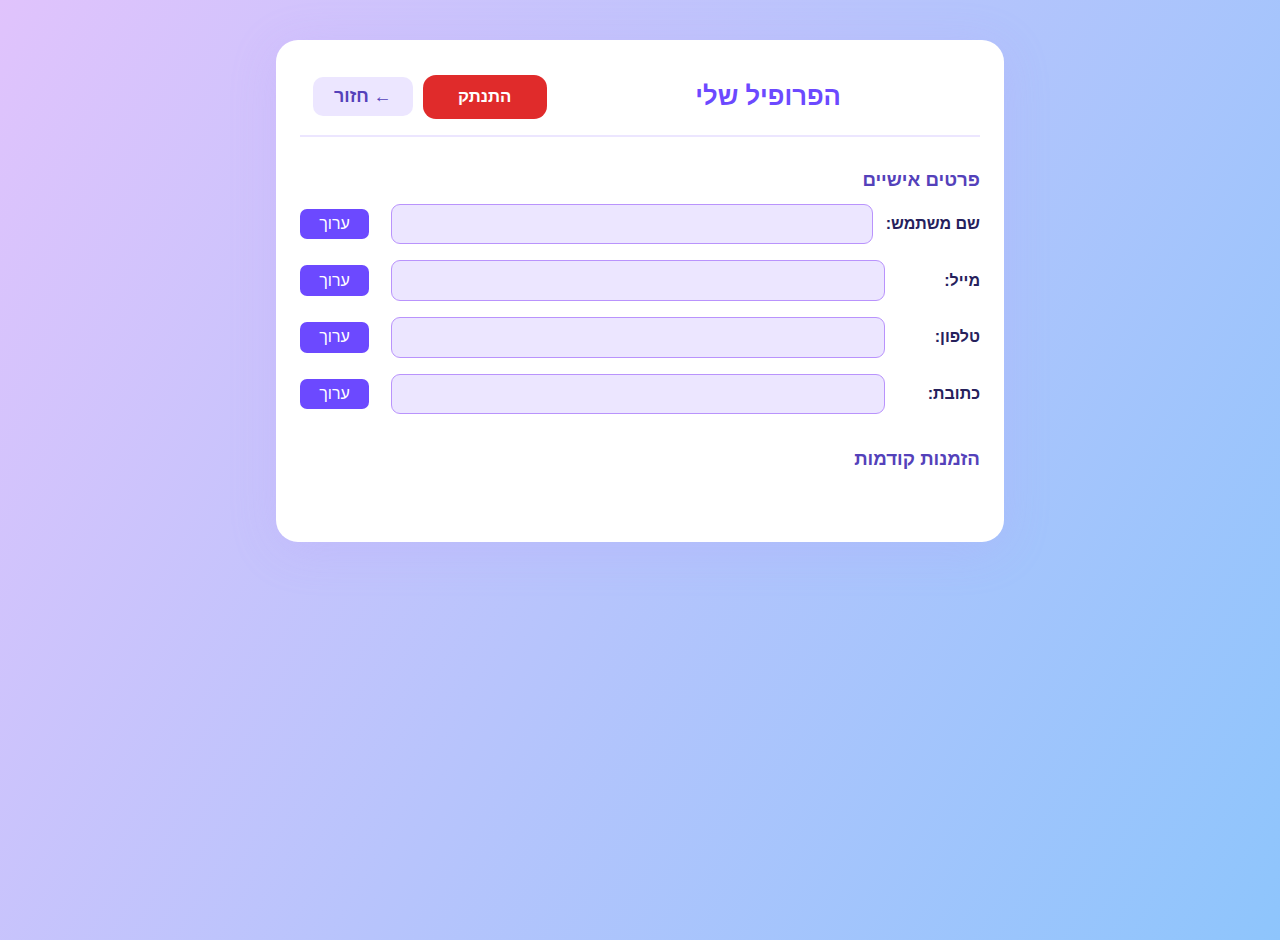
<file: profile.html>
<!DOCTYPE html>
<html lang="he">
<head>
  <meta charset="UTF-8" />
  <meta name="viewport" content="width=device-width, initial-scale=1.0"/>
  <title>הפרופיל שלי - חנות דיגיטלית</title>
  <style>
    body {
      font-family: Arial,sans-serif;
      background: linear-gradient(120deg,#e0c3fc 0%,#8ec5fc 100%);
      direction: rtl;
      margin:0;
      min-height: 100vh;
    }
    .profile-container {
      max-width: 680px;
      margin: 2.5em auto 1.5em auto;
      background:#fff;
      border-radius: 22px;
      box-shadow: 0 8px 48px #b993fc32;
      padding: 2.2em 1.5em 2.4em 1.5em;
      position: relative;
    }
    .profile-header {
      display:flex;
      align-items:center;
      justify-content:space-between;
      border-bottom:2px solid #ece6ff;
      padding-bottom:1em;
      margin-bottom:2em;
      gap: 0.6em;
    }
    .profile-header h2 {
      color:#6c49ff;
      font-size:1.6em;
      margin:0;
      flex: 1;
      text-align: center;
    }
    /* כפתור חזור */
    .back-btn {
      background: #ece6ff;
      color: #5441ba;
      border: none;
      border-radius: 10px;
      font-size: 1.12em;
      font-weight: 600;
      padding: 0.5em 1.2em;
      margin-left: 0.7em;
      cursor: pointer;
      transition: background .18s, color .18s;
      order: 3;
    }
    .back-btn:hover {
      background: #d6cefc;
      color: #6c49ff;
    }
    .logout-btn {
      background:#e02b2b;
      color:#fff;
      border:none;
      border-radius:13px;
      padding:0.7em 2.1em;
      font-size:1.05em;
      font-weight:bold;
      cursor:pointer;
      transition:background .18s;
    }
    .logout-btn:hover { background:#fd5252; }

    /* פרטים אישיים */
    .section { margin-bottom:2.1em; }
    .section h3 { color:#5441ba; margin-bottom:0.7em; font-size:1.17em; }
    .profile-field {
      display:flex;
      align-items:center;
      margin-bottom:1em;
      gap:0.8em;
      flex-wrap: wrap;
    }
    .profile-field label { font-weight:600; color:#26215c; min-width:82px; }
    .profile-field input {
      border:1.5px solid #b993fc;
      border-radius:9px;
      padding:0.55em 1em;
      font-size:1.06em;
      flex:1;
      background:#f8f6fc;
      min-width: 100px;
    }
    .profile-field input:disabled { background:#ece6ff; color:#8c8c8c;}
    .profile-field button {
      margin-right:0.6em;
      background:#6c49ff;
      color:#fff;
      border:none;
      border-radius:7px;
      padding:0.4em 1.2em;
      font-size:1em;
      cursor:pointer;
      transition: background 0.15s;
    }
    .profile-field button:hover { background:#5441ba;}

    /* רשימת הזמנות */
    .orders-list { margin-top:1.3em; }
    .order-item {
      background:#f8f6fc;
      border-radius:10px;
      padding:1em;
      margin-bottom:1em;
      border:1px solid #ece6ff;
      cursor:pointer;
      transition: box-shadow 0.17s;
    }
    .order-item:hover { box-shadow: 0 2px 14px #b993fc36; background: #f0e8fd; }
    .order-header { display:flex; justify-content:space-between; margin-bottom:0.5em; }
    .order-id { font-weight:600; color:#6c49ff; }
    .order-date { color:#888; font-size:0.92em; }
    .order-total { color:#fd52af; font-weight:700; font-size:1.07em;}
    .order-status { font-size:0.93em; color:#666; }

    /* פאנל הזמנה (צדדי) */
    .order-panel-bg {
      position:fixed; top:0; right:0; bottom:0; left:0;
      background:rgba(35,33,53,0.29);
      z-index:1000;
      display:none;
      align-items:center;
      justify-content:center;
      transition: opacity 0.2s;
    }
    .order-panel-bg.open { display:flex; }

    .order-panel {
      background:#fff;
      border-radius: 17px;
      box-shadow: 0 6px 44px #b993fc32;
      padding: 2em 1em 1.5em 1em;
      max-width: 440px;
      width: 98vw;
      position:relative;
      animation: fadeIn .35s;
      direction: rtl;
      max-height: 95vh;
      overflow-y: auto;
    }
    .order-panel .close-panel {
      position:absolute;
      left: 1em; top: 1em;
      font-size: 1.8em;
      color: #888;
      background: none;
      border: none;
      cursor: pointer;
      transition: color .17s;
    }
    .order-panel .close-panel:hover { color: #fd52af; }
    .order-panel h3 {
      margin-top:0;
      color: #6c49ff;
      font-size:1.19em;
      margin-bottom: 1em;
    }
    .order-products-list {
      display: flex;
      flex-direction: column;
      gap: 0.85em;
      margin-bottom: 1.5em;
    }
    .order-product-row {
      display: flex;
      align-items: center;
      gap: 0.8em;
      padding: 0.6em 0.4em;
      background: #f8f6fc;
      border-radius: 10px;
      box-sizing: border-box;
    }
    .order-product-thumb {
      width: 55px;
      aspect-ratio: 1/1;
      background: #ece6ff;
      border-radius: 10px;
      object-fit: contain;
      box-shadow: 0 2px 7px #b993fc12;
      flex-shrink: 0;
    }
    .order-product-info {
      flex: 1;
      min-width: 0;
      display: flex;
      flex-direction: column;
    }
    .order-product-title {
      font-weight:600; color: #26215c; font-size: 1.05em;
      white-space: nowrap; overflow: hidden; text-overflow: ellipsis;
    }
    .order-product-qty {
      color: #6c49ff; font-size: 0.98em;
    }
    .order-product-price {
      color: #fd52af; font-weight: 600;
      font-size: 0.98em;
      margin-right: 0.7em;
    }
    .order-panel .order-meta {
      font-size: 1em; color:#333; margin-bottom: 0.3em;
      display: flex; justify-content: space-between; align-items: center;
      gap: 1.2em;
    }
    .order-panel .order-meta b { color:#6c49ff; }
    @media (max-width:600px){
      .profile-container { padding:1em 0.3em;}
      .order-item { font-size:0.97em;}
      .order-panel { padding: 1em 0.3em 0.9em 0.3em; max-width:97vw;}
      .order-product-thumb { width: 38px; }
    }
    @keyframes fadeIn {
      from { opacity:0; transform:translateY(30px);}
      to { opacity:1; transform:translateY(0);}
    }
  </style>
</head>
<body>
  <div class="profile-container">
    <!-- הדר כולל חזור + התנתקות -->
    <div class="profile-header">
      <!-- כפתור חזור -->
      <button class="back-btn" onclick="goBack()" title="חזור">
        ← חזור
      </button>
      <h2>הפרופיל שלי</h2>
      <button class="logout-btn" onclick="logoutUser()">התנתק</button>
    </div>
    <!-- פרטים אישיים -->
    <div class="section" id="personalSection">
      <h3>פרטים אישיים</h3>
      <div class="profile-field">
        <label>שם משתמש:</label>
        <input type="text" id="profileName" disabled>
        <button onclick="editField('name')" id="editNameBtn">ערוך</button>
      </div>
      <div class="profile-field">
        <label>מייל:</label>
        <input type="email" id="profileEmail" disabled>
        <button onclick="editField('email')" id="editEmailBtn">ערוך</button>
      </div>
      <div class="profile-field">
        <label>טלפון:</label>
        <input type="text" id="profilePhone" disabled>
        <button onclick="editField('phone')" id="editPhoneBtn">ערוך</button>
      </div>
      <div class="profile-field">
        <label>כתובת:</label>
        <input type="text" id="profileAddress" disabled>
        <button onclick="editField('address')" id="editAddressBtn">ערוך</button>
      </div>
    </div>

    <!-- רשימת הזמנות קודמות -->
    <div class="section">
      <h3>הזמנות קודמות</h3>
      <div class="orders-list" id="ordersList"></div>
    </div>
  </div>

  <!-- פאנל צד של פרטי הזמנה (מוסתר כברירת מחדל) -->
  <div class="order-panel-bg" id="orderPanelBg">
    <div class="order-panel" id="orderPanel">
      <button class="close-panel" onclick="closeOrderPanel()" title="סגור">&times;</button>
      <!-- התוכן של הפאנל ייטען כאן בדינאמיות -->
    </div>
  </div>

  <script>
    // -- הגדרות קבועות ל־JSONBin --
    const BIN_ID = "687d68e6fdac391a2ff106cd";
    const API_KEY = "$2a$10$jUdVbRFsQ.nFPu9sdEhLGuFKyLKnsopNmK7f9K2anJSQ3noWGvHMq";

    // --- עזר: טעינת משתמש ---
    function getUser() {
      try { return JSON.parse(localStorage.getItem('user') || '{}'); }
      catch { return {}; }
    }
    function setUser(userObj) { localStorage.setItem('user', JSON.stringify(userObj)); }
    function clearUser() { localStorage.removeItem('user'); }
    function logoutUser() { clearUser(); location.href = 'index.html'; }

    // --- כפתור חזור ---
    function goBack() {
      if (window.history.length > 1) window.history.back();
      else window.location.href = "index.html";
    }

    // --- עוזר להמיר תחילת מילה לאות גדולה (לשימוש ב־id כפתורים) ---
    function capitalize(str) { return str.charAt(0).toUpperCase() + str.slice(1); }

    // --- טוען פרופיל המשתמש וכל ההזמנות ---
    async function loadProfile() {
      // שליפת כל המשתמשים מה־BIN
      const res = await fetch(`https://api.jsonbin.io/v3/b/${BIN_ID}/latest`, { headers: { "X-Master-Key": API_KEY } });
      const data = await res.json();
      const users = data.record.users || [];
      let user = getUser();
      // שליפת המשתמש הנוכחי
      let realUser = users.find(u => u.username === user.username);
      if (!realUser) { logoutUser(); return; }
      // עדכון הפרטים
      document.getElementById('profileName').value = realUser.username || '';
      document.getElementById('profileEmail').value = realUser.email || '';
      document.getElementById('profilePhone').value = realUser.phone || '';
      document.getElementById('profileAddress').value = realUser.address || '';
      setUser(realUser);
      // טען את רשימת ההזמנות
      renderOrders(realUser.orders || []);
    }

    // --- מציג את כל ההזמנות (כל הזמנה נלחצת תפתח פאנל עם פירוט) ---
    function renderOrders(orders = []) {
      const ordersList = document.getElementById('ordersList');
      if (!orders.length) {
        ordersList.innerHTML = `<div style="text-align:center;color:#888;padding:1.4em;">אין הזמנות קודמות</div>`;
        return;
      }
      ordersList.innerHTML = orders.map(order => `
        <div class="order-item" onclick="showOrderPanel('${order.orderId.replace(/'/g, "\\'")}')">
          <div class="order-header">
            <span class="order-id">הזמנה #${order.orderId}</span>
            <span class="order-date">${new Date(order.date).toLocaleDateString('he-IL')}</span>
          </div>
          <div style="margin-bottom:0.5em;">
            ${order.items.map(item => `${item.title} (x${item.quantity})`).join(', ')}
          </div>
          <div class="order-total">סה"כ: ${order.sum}</div>
          <div class="order-status">
            סטטוס: ${order.status === 'completed' ? 'הושלמה' : 'בעיבוד'}
          </div>
        </div>
      `).join('');
    }

    // --- פאנל פרטי הזמנה בצד ---
    async function showOrderPanel(orderId) {
      // מוצא את המשתמש וההזמנה
      let user = getUser();
      let order = (user.orders || []).find(o => o.orderId === orderId);
      if (!order) return;
      // בונה HTML של הפאנל
      let html = `
        <button class="close-panel" onclick="closeOrderPanel()" title="סגור">&times;</button>
        <h3>פרטי הזמנה #${order.orderId}</h3>
        <div class="order-meta"><b>תאריך:</b> <span>${new Date(order.date).toLocaleDateString('he-IL')}</span></div>
        <div class="order-meta"><b>כתובת:</b> <span>${order.address || '-'}</span></div>
        <div class="order-meta"><b>סטטוס:</b> <span>${order.status === 'completed' ? 'הושלמה' : 'בעיבוד'}</span></div>
        <div class="order-meta"><b>סכום:</b> <span>${order.sum}</span></div>
        <div class="order-meta"><b>אמצעי תשלום:</b> <span>${order.method || '-'}</span></div>
        <div style="font-weight:bold;color:#5441ba;margin-top:1.5em;">מוצרים בהזמנה:</div>
        <div class="order-products-list">
          ${order.items.map(item => `
            <div class="order-product-row">
              <img class="order-product-thumb" src="${item.thumbnail}" alt="${item.title}">
              <div class="order-product-info">
                <div class="order-product-title">${item.title}</div>
                <div class="order-product-qty">כמות: ${item.quantity}</div>
              </div>
              <div class="order-product-price">
                $${Number(item.price).toLocaleString()} <span style="font-size:0.95em;color:#999;">ליח'</span>
              </div>
            </div>
          `).join('')}
        </div>
      `;
      // מראה את הפאנל ומכניס את התוכן
      document.getElementById('orderPanel').innerHTML = html;
      document.getElementById('orderPanelBg').classList.add('open');
    }

    // --- סגירת פאנל ההזמנה ---
    function closeOrderPanel() {
      document.getElementById('orderPanelBg').classList.remove('open');
    }

    // --- עריכת שדה בפרופיל ---
    function editField(field) {
      const input = document.getElementById(`profile${capitalize(field)}`);
      const btn = document.getElementById(`edit${capitalize(field)}Btn`);
      if (input.disabled) {
        input.disabled = false;
        input.focus();
        btn.textContent = 'שמור';
        btn.onclick = () => saveField(field);
      }
    }
    // --- שמירת ערך לשדה ועדכון ב־BIN ---
    async function saveField(field) {
      const input = document.getElementById(`profile${capitalize(field)}`);
      const btn = document.getElementById(`edit${capitalize(field)}Btn`);
      const newValue = input.value.trim();
      if (!newValue) { alert('השדה לא יכול להיות ריק'); return; }
      // שליפה ועדכון
      const res = await fetch(`https://api.jsonbin.io/v3/b/${BIN_ID}/latest`, { headers: { "X-Master-Key": API_KEY } });
      const data = await res.json();
      const users = data.record.users || [];
      let user = getUser();
      let idx = users.findIndex(u => u.username === user.username);
      if (idx !== -1) {
        if (field === 'name') {
          users[idx]['username'] = newValue;
          user['username'] = newValue;
        } else {
          users[idx][field] = newValue;
          user[field] = newValue;
        }
        await fetch(`https://api.jsonbin.io/v3/b/${BIN_ID}`, {
          method: "PUT", headers: { "Content-Type": "application/json", "X-Master-Key": API_KEY },
          body: JSON.stringify({ users })
        });
        setUser(user);
        input.disabled = true;
        btn.textContent = 'ערוך';
        btn.onclick = () => editField(field);
        alert('הפרטים עודכנו בהצלחה!');
      }
    }
    // --- טען את הדף בטעינה ---
    document.addEventListener('DOMContentLoaded', loadProfile);

    // --- סגור פאנל בלחיצה מחוץ (על הרקע) ---
    document.getElementById('orderPanelBg').addEventListener('click', function(e) {
      if (e.target === this) closeOrderPanel();
    });
  </script>
</body>
</html>
</file>
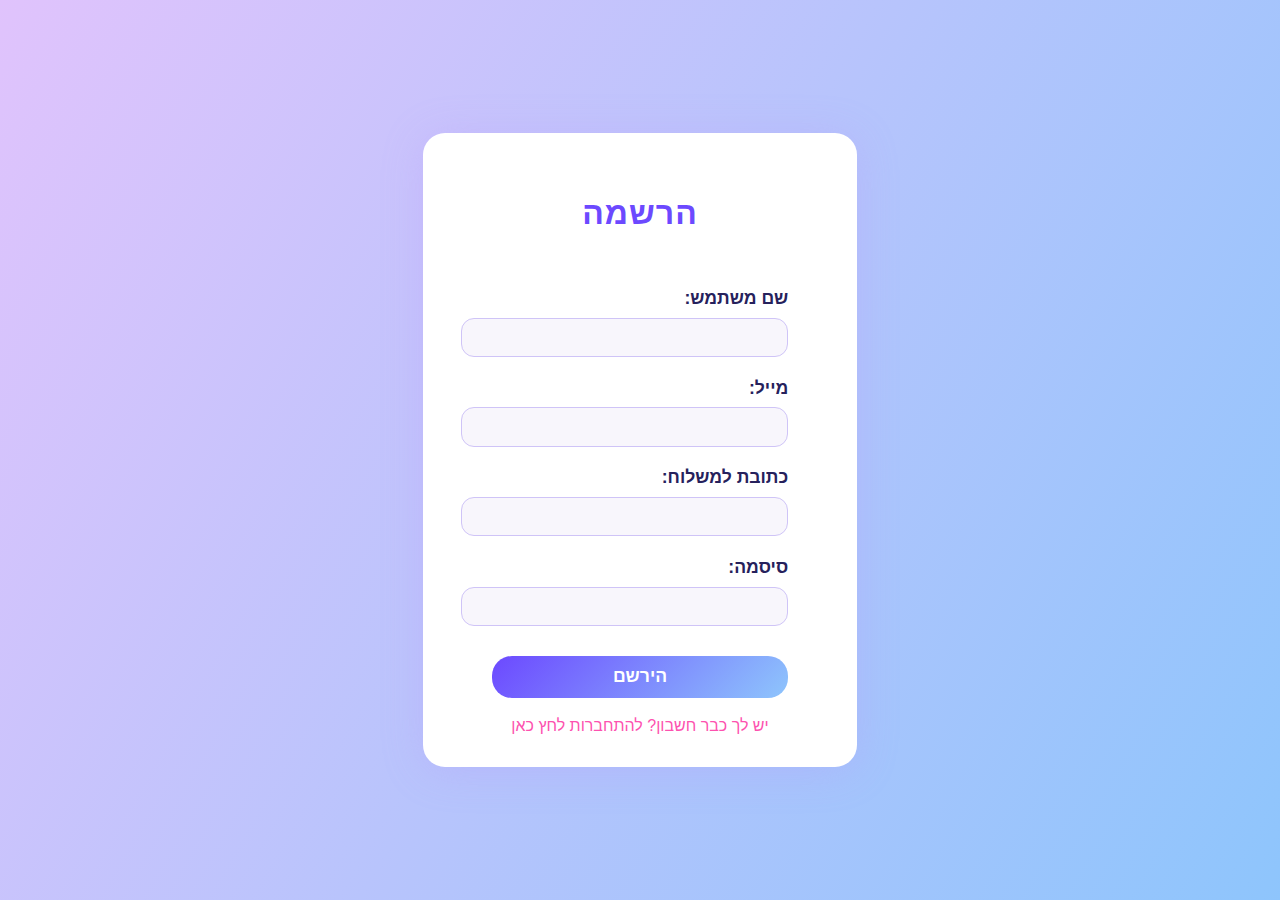
<file: register.html>
<!DOCTYPE html>
<html lang="he">
<head>
  <meta charset="UTF-8" />
  <meta name="viewport" content="width=device-width, initial-scale=1.0"/>
  <title>הרשמה | חנות דיגיטלית</title>
  <style>
    /* עיצוב רקע הדף ומרכזת את הקופסה באמצע המסך */
    body {
      background: linear-gradient(120deg, #e0c3fc 0%, #8ec5fc 100%);
      min-height: 100vh;
      margin: 0;
      display: flex;
      align-items: center;
      justify-content: center;
      font-family: Arial, sans-serif;
      direction: rtl;
    }
    /* עיצוב קופסת ההרשמה */
    .register-container {
      background: #fff;
      border-radius: 22px;
      box-shadow: 0 4px 40px #b993fc44;
      padding: 2.2em 2em 2em 2em;
      max-width: 370px;
      width: 98vw;
      display: flex;
      flex-direction: column;
      align-items: center;
    }
    /* כותרת ראשית */
    h2 {
      color: #6c49ff;
      margin-bottom: 1.2em;
      font-weight: 800;
      font-size: 2em;
      letter-spacing: 1px;
    }
    /* עיצוב תווית (label) */
    label {
      display: block;
      margin-bottom: 0.5em;
      color: #26215c;
      font-weight: bold;
      font-size: 1.1em;
      margin-top: 1em;
    }
    /* עיצוב שדות הקלט */
    input[type="text"], input[type="email"], input[type="password"] {
      width: 100%;
      padding: 0.6em 0.9em;
      border: 1.5px solid #cfc4f7;
      border-radius: 13px;
      font-size: 1em;
      background: #f8f6fc;
      margin-bottom: 0.2em;
      transition: border-color 0.2s;
    }
    /* הדגשת שדה בעת פוקוס */
    input[type="text"]:focus, input[type="email"]:focus, input[type="password"]:focus {
      border-color: #6c49ff;
      outline: none;
      background: #f3f1fa;
    }
    /* עיצוב כפתור הרשמה */
    .register-btn {
      width: 100%;
      background: linear-gradient(135deg, #6c49ff 0%, #8ec5fc 100%);
      color: #fff;
      font-weight: bold;
      border: none;
      padding: 0.6em 0;
      border-radius: 20px;
      font-size: 1.1em;
      cursor: pointer;
      margin-top: 1.5em;
      transition: background 0.3s;
    }
    .register-btn:hover {
      background: linear-gradient(135deg, #8ec5fc 0%, #6c49ff 100%);
    }
    /* קישור לעמוד התחברות */
    .login-link {
      color: #fd52af;
      text-align: center;
      display: block;
      margin-top: 1.2em;
      text-decoration: none;
      font-weight: 500;
    }
    /* הודעת שגיאה */
    .error-msg {
      color: #fd52af;
      font-weight: bold;
      margin-top: 1em;
      text-align: center;
      font-size: 1.08em;
      display: none;
    }
    /* הודעת הצלחה */
    .success-msg {
      color: #27af61;
      font-weight: bold;
      margin-top: 1em;
      text-align: center;
      font-size: 1.1em;
      display: none;
    }
    /* רספונסיביות לנייד */
    @media (max-width:500px){
      .register-container { padding: 1em 0.3em; }
    }
  </style>
</head>
<body>
  <!-- קופסת טופס הרשמה -->
  <div class="register-container">
    <h2>הרשמה</h2>
    <form id="registerForm" autocomplete="off">
      <label for="username">שם משתמש:</label>
      <input type="text" id="username" required />

      <label for="email">מייל:</label>
      <input type="email" id="email" required />

      <label for="address">כתובת למשלוח:</label>
      <input type="text" id="address" required />

      <label for="password">סיסמה:</label>
      <input type="password" id="password" required />

      <button type="submit" class="register-btn">הירשם</button>
      <!-- הודעת שגיאה (מוסתרת כברירת מחדל) -->
      <div class="error-msg" id="errorMsg"></div>
      <!-- הודעת הצלחה (מוסתרת כברירת מחדל) -->
      <div class="success-msg" id="successMsg"></div>
    </form>
    <!-- קישור לעמוד התחברות -->
    <a class="login-link" href="login.html">יש לך כבר חשבון? להתחברות לחץ כאן</a>
  </div>

  <script>
    // מזהה BIN וה-API KEY (לעבודה עם JSONBin לשמירת המשתמשים)
    const BIN_ID = '687d68e6fdac391a2ff106cd';
    const API_KEY = '$2a$10$jUdVbRFsQ.nFPu9sdEhLGuFKyLKnsopNmK7f9K2anJSQ3noWGvHMq';

    // פונקציה לשליפת כל המשתמשים הקיימים מהשרת (BIN)
    async function getAllUsers() {
      const res = await fetch('https://api.jsonbin.io/v3/b/' + BIN_ID + '/latest', {
        headers: { 'X-Master-Key': API_KEY }
      });
      const data = await res.json();
      return data.record.users || [];
    }

    // פונקציה לשמירת מערך המשתמשים המעודכן אל BIN
    async function saveUsers(users) {
      await fetch('https://api.jsonbin.io/v3/b/' + BIN_ID, {
        method: 'PUT',
        headers: {
          'Content-Type': 'application/json',
          'X-Master-Key': API_KEY
        },
        body: JSON.stringify({ users })
      });
    }

    // שליחת טופס הרשמה (אירוע submit)
    document.getElementById('registerForm').onsubmit = async function(e) {
      e.preventDefault(); // לא מרענן דף
      document.getElementById('errorMsg').style.display = "none";
      document.getElementById('successMsg').style.display = "none";

      // שליפת ערכים מהשדות
      let username = document.getElementById('username').value.trim();
      let email = document.getElementById('email').value.trim();
      let address = document.getElementById('address').value.trim();
      let password = document.getElementById('password').value;

      // בדיקה שכל השדות מלאים
      if (!username || !email || !address || !password) {
        document.getElementById('errorMsg').textContent = "יש למלא את כל השדות";
        document.getElementById('errorMsg').style.display = "block";
        return;
      }

      // כפתור "טוען..."
      document.querySelector('.register-btn').disabled = true;
      document.querySelector('.register-btn').textContent = "טוען...";

      // שליפת כל המשתמשים הקיימים מהשרת
      let users = await getAllUsers();

      // בדיקה אם שם המשתמש כבר קיים
      if (users.find(u => u.username === username)) {
        document.getElementById('errorMsg').textContent = "שם המשתמש כבר קיים במערכת";
        document.getElementById('errorMsg').style.display = "block";
        document.querySelector('.register-btn').disabled = false;
        document.querySelector('.register-btn').textContent = "הירשם";
        return;
      }

      // יצירת אובייקט משתמש חדש (רשומה חדשה)
      let newUser = {
        username,
        email,
        address,
        password,
        cart: [],     // עגלה ריקה
        orders: []    // אין הזמנות עדיין
      };

      users.push(newUser); // הוספת המשתמש החדש למערך

      await saveUsers(users); // שמירה ל-BIN

      // הצגת הודעת הצלחה
      document.getElementById('successMsg').textContent = "נרשמת בהצלחה! מעביר אותך להתחברות...";
      document.getElementById('successMsg').style.display = "block";
      document.querySelector('.register-btn').disabled = true;

      // המתנה קצרה ואז הפנייה לדף התחברות
      setTimeout(() => {
        window.location = "login.html";
      }, 1800);
    };
  </script>
</body>
</html>
</file>
<file: index.css>
/* עיצוב בסיסי של html וה־body */
html, body {
  background: linear-gradient(120deg, #e0c3fc 0%, #8ec5fc 100%) !important;  /* רקע מדורג בצבעים */
  min-height: 100vh;                      /* גובה מינימלי של כל הדף לגובה המסך */
  font-family: Arial, sans-serif;          
  direction: rtl;                          /* יישור לימין - עברית */
  margin: 0;                               /* אין ריווח מסביב */
  line-height: 1.6;                        /* מרווח בין שורות */
}
/* בסיס טוב לרספונסיביות ונגישות */
*, *::before, *::after { box-sizing: border-box; }
img, video { max-width: 100%; height: auto; display: block; }

/* טיפוגרפיה נוזלית – שומרת על קריאות בכל גודל מסך */
:root {
  --fs-1: clamp(0.95rem, 0.88rem + 0.35vw, 1.05rem);
  --fs-2: clamp(1.1rem, 0.98rem + 0.8vw, 1.4rem);
}
body { font-size: var(--fs-1); }

/* אזור לחיצה נוח בכפתורים */
button, .add-to-cart-btn, .load-more-btn, .cart-btn, .submenu-btn,
.user-dropdown button, .login-btn { min-height: 44px; line-height: 1.2; }

/* פחות תנועה למי שמעדיף וגם משפר ביצועים במובייל */
@media (prefers-reduced-motion: reduce) {
  * { animation: none !important; transition: none !important; }
}

/* סרגל עליון */
nav {
  background: #fff;                        /* רקע לבן */
  box-shadow: 0 4px 24px rgba(185, 147, 252, 0.17); /* צללת רכה */
  border-radius: 0 0 16px 16px;            /* פינות עגולות בתחתית */
  margin-bottom: 1.5rem;                   /* ריווח מתחת */
  position: sticky;                        /* נשאר למעלה בגלילה */
  top: 0;                                  /* נצמד לראש הדף */
  z-index: 100;                            /* מעל שאר האלמנטים */
}

/* שורת ראש (בתוך ה־nav) */
.nav-header {
  display: flex;                           /* פריסה בשורה */
  align-items: center;                     /* מיושר לאמצע לגובה */
  justify-content: space-between;          /* רווח בין צד ימין לשמאל */
  padding: 1rem 2vw;                       /* ריווח פנימי */
  gap: 1rem;                               /* ריווח בין פריטים */
  direction: rtl;                          /* יישור לימין */
}

/* פעולות משתמש (סל, אוואטר, התחברות) */
.nav-actions {
  display: flex;                           /* הצגת כפתורים בשורה */
  align-items: center;                     /* יישור אנכי למרכז */
  gap: 10px;                               /* רווח בין הכפתורים */
}

/* לוגו טקסטואלי */
.store-logo {
  font-size: 1.6rem;                       /* גודל אות */
  font-weight: bold;                       /* מודגש */
  color: #6c49ff;                          /* צבע סגול */
  cursor: pointer;                         /* יד עכבר */
  transition: color 0.3s;                  /* מעבר צבע חלק */
  display: flex;                           /* טקסט + אייקון יחד */
  align-items: center;                     /* יישור לאמצע */
  gap: 0.5rem;                             /* ריווח בין אייקון לטקסט */
}
.store-logo:hover { color: #5441ba; }      /* צבע משתנה במעבר עכבר */

/* --- סל קניות --- */
.cart-btn {
  background: linear-gradient(135deg, #fd52af 0%, #8ec5fc 100%);  /* רקע מדורג */
  color: #fff;                               /* טקסט לבן */
  border: none;                              /* בלי גבול */
  border-radius: 30px;                       /* פינות עגולות מאוד */
  padding: 0.6em 1.5em 0.6em 1em;            /* ריווח פנימי */
  font-size: 1.1rem;                         /* גודל טקסט */
  font-weight: bold;                         /* מודגש */
  display: flex;                             /* שורה */
  align-items: center;                       /* יישור לאמצע אנכית */
  gap: 0.65em;                               /* רווח בין טקסט לאייקון */
  cursor: pointer;                           /* יד עכבר */
  box-shadow: 0 3px 14px #dfc6fa49;          /* צללת רכה */
  transition: background 0.2s, box-shadow 0.2s, transform 0.15s;  /* מעבר חלק */
  outline: none;                             /* בלי מסגרת */
  position: relative;                        /* מיקום אבסולוטי של בייג' */
  overflow: visible;                         /* לא חותך אלמנטים פנימיים */
}
.cart-btn:hover, .cart-btn:focus {
  background: linear-gradient(135deg, #8ec5fc 0%, #fd52af 100%); /* רקע מתהפך במעבר עכבר */
  box-shadow: 0 7px 22px #b684d661;          /* צל גדול יותר */
  transform: translateY(-2px) scale(1.03);   /* טיפה עולה וגדל */
}

/* עיגול קטן לספירת פריטים בסל */
.cart-count {
  background: #fff;                          /* רקע לבן */
  color: #fd52af;                            /* מספר בצבע ורוד */
  border-radius: 50%;                        /* עיגול מלא */
  padding: 0.20em 0.62em;                    /* ריווח פנימי */
  font-size: 1.03em;                         /* גודל */
  font-weight: 700;                          /* מודגש */
  min-width: 23px;                           /* מינימום רוחב */
  text-align: center;                        /* מרכז טקסט */
  margin-right: 0.12em;                      /* רווח מימין */
  margin-left: 0.02em;                       /* רווח משמאל */
  box-shadow: 0 1px 6px #f7e3ff7e;           /* צללת רכה */
  border: 2px solid #f8f6fc;                 /* גבול דק ועדין */
}
/* משתמש מחובר */
.user-avatar {
  margin-left: 0px; /* לא צריך ריווח נוסף! */
  display: inline-flex; /* מציג כאילו שורה אחת, גם גובה וגם רוחב */
  align-items: center; /* יישור לאמצע אנכית */
  justify-content: center; /* יישור אופקי */
  background: linear-gradient(135deg, #8ec5fc 0%, #6c49ff 100%); /* רקע מדורג */
  color: #fff; /* טקסט לבן */
  border-radius: 50%; /* עיגול מלא */
  width: 44px; /* גודל עיגול */
  height: 44px;
  font-size: 1.17rem; /* גודל אות */
  font-weight: 700; /* אות עבה */
  cursor: pointer; /* יד עכבר */
  position: relative; /* מיקום אבסולוטי של בייג' */
  transition: box-shadow 0.3s, background 0.23s; /* מעבר רך */
  box-shadow: 0 2px 8px rgba(185, 147, 252, 0.3); /* צללת */
  border: 2.2px solid #fff; /* גבול לבן */
}
.user-avatar:hover,
.user-avatar.open {
  background: linear-gradient(135deg, #6c49ff 0%, #8ec5fc 100%); /* היפוך צבע ברקע */
  box-shadow: 0 6px 22px #a6c7fc57; /* צל יותר דומיננטי */
}

/* תפריט נפתח של המשתמש */
.user-dropdown {
  display: none; /* מוסתר ברירת מחדל */
  position: absolute;
  left: 0; /* פותח לשמאל */
  top: 50px; /* מתחת לאווטאר */
  min-width: 200px; /* רוחב מינימלי */
  background: #fff; /* רקע לבן */
  color: #26215c; /* צבע טקסט */
  box-shadow: 0 8px 24px rgba(68, 136, 170, 0.18); /* צללת */
  border-radius: 12px; /* עיגול פינות */
  z-index: 90; /* מעל */
  padding: 0.7em 0; /* ריווח פנימי */
  font-size: 1rem; /* גודל טקסט */
  text-align: right; /* יישור לימין */
  animation: fadeIn 0.3s; /* אנימציית הופעה */
  flex-direction: column; /* מסדר כפתורים בטור */
  gap: 0.2em; /* רווח בין כפתורים */
}
/* הצגת הדרופדאון כאשר פתוח */
.user-avatar.open .user-dropdown { display: flex; }
/* עיצוב כפתור בדרופדאון */
.user-dropdown button {
  width: 100%;
  background: none;
  border: none;
  color: #5441ba;
  font-size: 1em;
  font-weight: 600;
  text-align: right;
  padding: 0.8em 1.1em;
  border-radius: 8px;
  cursor: pointer;
  transition: background 0.17s, color 0.17s;
}
.user-dropdown button:hover,
.user-dropdown button:focus {
  background: #f6f3fd; /* רקע סגלגל */
  color: #fd52af; /* צבע ורוד */
}
.user-dropdown button:last-child {
  color: #e02b2b; /* התנתקות - אדום */
  font-weight: bold;
}
.user-dropdown button:last-child:hover,
.user-dropdown button:last-child:focus {
  background: #ffeaea; /* רקע אדמדם */
  color: #fd5252; /* אדום בוהק */
}

/* חיפוש */
.nav-search {
  display: flex; /* הצגת input + אייקון בשורה */
  align-items: center; /* יישור לאמצע אנכית */
  background: #f8f6fc; /* רקע */
  border-radius: 25px; /* עיגול */
  padding: 0.2rem 1rem; /* ריווח */
  box-shadow: 0 2px 8px rgba(225, 217, 251, 0.8); /* צללה */
  transition: box-shadow 0.3s;
}
.nav-search:focus-within {
  box-shadow: 0 2px 12px rgba(108, 73, 255, 0.3); /* הדגשה בעת פוקוס */
}
.nav-search input {
  border: none; /* בלי גבול */
  outline: none;
  font-size: 1rem;
  background: transparent;
  padding: 0.4rem;
  min-width: 150px;
  color: #50288d;
}
.nav-search input::placeholder { color: #9d8dcf; } /* צבע טקסט רמז */

/* תפריט קטגוריות */
.menu {
  display: flex; /* מסדר קטגוריות בשורה */
  justify-content: center; /* מרכז */
  gap: 2rem; /* רווח בין קטגוריות */
  list-style: none; /* בלי בוליטים */
  padding: 0.5rem 0; /* ריווח */
  margin: 0;
  flex-wrap: wrap; /* מעבר שורה בנייד */
}
.menu-item {
  position: relative; /* דרופדאון */
  border-radius: 10px;
  font-weight: 600;
  font-size: 1rem;
  padding: 0.4rem 0.8rem;
  cursor: pointer;
  color: #5441ba;
  transition: all 0.3s;
  background: transparent;
}
.menu-item:hover,
.menu-item:focus-within {
  background: linear-gradient(135deg, #ece6ff 0%, #f3f1fa 100%);
  transform: translateY(-1px);
  box-shadow: 0 4px 12px rgba(108, 73, 255, 0.2);
}
/* תפריט משנה */
.submenu {
  display: none;
  position: absolute;
  top: 110%;
  right: 0;
  background: linear-gradient(135deg, #e0c3fc 0%, #8ec5fc 100%);
  min-width: 160px;
  box-shadow: 0 8px 24px rgba(68, 136, 170, 0.2);
  border-radius: 12px;
  z-index: 22;
  overflow: hidden;
}
.menu-item.open .submenu {
  display: block;
  animation: fadeIn 0.3s;
}
.submenu-btn {
  background: none;
  border: none;
  padding: 0.6rem 1rem;
  text-align: right;
  cursor: pointer;
  color: #fff;
  font-size: 0.95rem;
  width: 100%;
  transition: all 0.3s;
  font-weight: 600;
}
.submenu-btn:hover {
  background: rgba(255, 255, 255, 0.2);
  transform: translateX(-2px);
}
/* מוצרים */
main { /* אלמנט ראשי - אזור הצגת המוצרים */
  max-width: 1200px;           /* מגביל רוחב ל-1200 פיקסל */
  margin: auto;                /* מרכז את האלמנט בעמוד */
  padding: 1rem 2vw 2rem 2vw;  /* ריווח פנימי מכל צד */
}
.products-title { /* כותרת אזור מוצרים */
  font-size: 1.4rem;           /* גודל פונט */
  margin: 1.5rem 0;            /* ריווח למעלה ולמטה */
  color: #6c49ff;              /* צבע טקסט סגול */
  font-weight: 600;            /* טקסט עבה */
  text-align: center;          /* מיושר לאמצע */
}
.products-container { /* רשת כרטיסי מוצרים */
  display: grid;                               /* מציג כרטיסים בגריד */
  grid-template-columns: repeat(auto-fit, minmax(200px, 1fr)); /* מספר עמודות דינמי */
  gap: 1.5rem;                                 /* רווח בין כרטיסים */
  margin-top: 1.5rem;                          /* ריווח מלמעלה */
}
.product-card { /* עיצוב כרטיס מוצר */
  background: #fff;                            /* רקע לבן */
  border-radius: 15px;                         /* פינות עגולות */
  box-shadow: 0 4px 20px rgba(185, 147, 252, 0.15); /* צללת רכה */
  padding: 1.2rem;                             /* ריווח פנימי */
  text-align: center;                          /* טקסט באמצע */
  transition: all 0.3s;                        /* מעבר חלק */
  display: flex;                               /* סידור תוכן בטור */
  flex-direction: column;                      /* אלמנטים בטור */
  align-items: center;                         /* מיושר לאמצע */
  border: 1px solid rgba(108, 73, 255, 0.1);   /* גבול עדין */
  position: relative;                          
}
.product-card:hover { /* אנימציה במעבר עכבר */
  transform: translateY(-5px);                 /* עולה מעט */
  box-shadow: 0 8px 30px rgba(185, 147, 252, 0.25); /* צל מוגבר */
}
.product-card a { /* קישור בכל כרטיס */
  text-decoration: none;                       /* בלי קו תחתון */
  color: inherit;                              /* צבע כמו טקסט רגיל */
  width: 100%;                                 /* לוקח את כל הרוחב */
}
.product-card img { /* תמונת מוצר */
  width: 100px;                                /* גודל תמונה */
  height: 100px;
  object-fit: contain;                         /* לא חותך את התמונה */
  margin-bottom: 0.8rem;                       /* ריווח למטה */
  border-radius: 12px;                         /* עיגול פינות */
  background: #f8f6fc;                         /* רקע */
  padding: 0.5rem;                             /* ריווח פנימי */
  transition: transform 0.3s;                  /* מעבר חלק */
}
.product-card:hover img { /* אפקט hover על תמונה */
  transform: scale(1.05);                      /* הגדלה קלה */
}
.product-title { /* שם המוצר */
  font-size: 1rem;                             /* גודל טקסט */
  margin: 0.2rem 0 0.5rem 0;                   /* ריווחים */
  font-weight: 600;                            /* עבה */
  color: #26215c;                              /* צבע טקסט */
  white-space: nowrap;                         /* לא עובר שורה */
  overflow: hidden;                            /* גוזר טקסט ארוך */
  text-overflow: ellipsis;                     /* ... בסוף טקסט ארוך */
  max-width: 100%;                             /* לא יוצא מהכרטיס */
}
.product-price { /* מחיר מוצר */
  font-weight: 700;                            /* מודגש */
  margin-bottom: 0.8rem;                       /* ריווח */
  color: #fd52af;                              /* צבע ורוד */
}
/* מחיר מבצע */
.product-price.promo {
  color: #4caf50;                              /* ירוק */
  font-weight: 700;
}
.original-price {
  text-decoration: line-through;               /* קו על המחיר המקורי */
  color: #999;                                 /* אפור */
  font-weight: 400;
  font-size: 0.85rem;
  margin-left: 0.5rem;
}
/* באדג' קטן - תווית "מבצע" */
.promo-badge {
  position: absolute;                          /* ממוקם יחסית לכרטיס */
  top: 10px;                                   /* ריווח מלמעלה */
  left: 10px;                                  /* ריווח מצד שמאל */
  background: #4caf50;                         /* ירוק */
  color: white;                                /* טקסט לבן */
  font-weight: 700;                            /* עבה */
  font-size: 0.8rem;                           /* קטן */
  padding: 0.25em 0.6em;                       /* ריווח פנימי */
  border-radius: 20px;                         /* עיגול */
  box-shadow: 0 2px 5px rgba(0,0,0,0.2);       /* צללת */
  user-select: none;                       
  z-index: 5;                                  /* מעל תוכן אחר */
}
/* כפתור הוספה לסל */
.add-to-cart-btn {
  background: linear-gradient(135deg, #fd52af 0%, #8ec5fc 100%);
  color: #fff;
  border: none;
  padding: 0.5rem 1rem;
  border-radius: 20px;
  font-size: 0.9rem;
  font-weight: 600;
  cursor: pointer;
  transition: all 0.3s;
  width: 100%;
}
.add-to-cart-btn:hover {
  background: linear-gradient(135deg, #8ec5fc 0%, #fd52af 100%);
  transform: translateY(-1px);
}

/* כפתור "טען עוד מוצרים" */
.load-more-btn {
  background: linear-gradient(135deg, #6c49ff 0%, #8ec5fc 100%);
  color: #fff;
  border: none;
  padding: 1rem 2rem;
  border-radius: 25px;
  font-size: 1.1rem;
  font-weight: 600;
  cursor: pointer;
  margin: 2rem auto;
  display: block;
  transition: all 0.3s;
}
.load-more-btn:hover {
  background: linear-gradient(135deg, #8ec5fc 0%, #6c49ff 100%);
  transform: translateY(-2px);
  box-shadow: 0 6px 20px rgba(108, 73, 255, 0.3);
}
.load-more-btn:disabled {
  opacity: 0.6;
  cursor: not-allowed;
}


/* קונטיינר של קרוסלה */
.carousel-container {
  overflow: hidden;
  width: 100%;
  max-width: 1200px;
  margin: 1rem auto;
  border-radius: 15px;
  background: #fff;
  box-shadow: 0 4px 24px rgba(185, 147, 252, 0.3);
  direction: rtl;
}

/* אנימציה של הסרט - גלילה אינסופית */
@keyframes scroll-promo {
  0% { transform: translateX(0); }
  100% { transform: translateX(-50%); }
}
/* תמונת לוגו */
.logo-img {
  width: 120px;              /* רוחב קבוע ללוגו */
  height: 120px;             /* גובה קבוע ללוגו */
  object-fit: contain;       /* התמונה תישאר בפרופורציה בלי להיחתך */
  border-radius: 16px;       /* פינות עגולות ללוגו */
  border: 2.5px solid #6c49ff; /* גבול דק בצבע סגול */
  box-shadow: 0 4px 12px rgba(0, 0, 0, 0.13); /* צל עדין */
  margin-right: 10px;        /* רווח מצד ימין (מרחיק מהאווטאר) */
  cursor: pointer;           /* הופך ליד - לחיץ */
  transition: transform .18s;/* מעבר חלק לסיבוב/הגדלה */
}
/* בעת מעבר עכבר, סיבוב קטן והגדלה קלה */
.logo-img:hover {
  transform: scale(1.03) rotate(-1.5deg); /* הגדלה קטנה + סיבוב */
}

/* תגית "מבצע" בפינה - זקוק ל-relative באבא! */

.product-card {
  position: relative;      /* משמש כ"נקודת יחוס" לכל אלמנט absolute בתוכו  */
  /* ...שאר עיצוב... */
}


.sale-animation {
  position: absolute;          /* מציב את הקופסה הזו בנקודה מסוימת */
  top: 15px;                   /* 15px מהחלק העליון של האלמנט האב (promo-container) */
  right: 15px;                 /* 15px מהחלק הימני */
  z-index: 10;                 /* שכבה גבוהה יחסית */
  background: rgba(255, 255, 255, 0.9); /* רקע לבן חצי שקוף */
  border-radius: 12px;         /* עיגול פינות */
  padding: 8px;                /* ריווח פנימי */
  box-shadow: 0 4px 12px rgba(0,0,0,0.3); /* צללה */
}


.sale-animation img {
  width: 100px;
  height: auto;
  display: block;
  animation: saleShake 2s infinite; /* רועד בלולאה */
}

/* KEYFRAMES - שליטה באנימציות */
@keyframes saleShake {
  0%, 100% { transform: translateX(0) rotate(0deg); }    /* מצב רגיל */
  25% { transform: translateX(-8px) rotate(-2deg); }     /* זז שמאלה, סיבוב שמאלה */
  50% { transform: translateX(0) rotate(0deg); }         /* חוזר לאמצע */
  75% { transform: translateX(8px) rotate(2deg); }       /* זז ימינה, סיבוב ימינה */
}

/* פוטר */
footer {
  background: linear-gradient(90deg, #e0c3fc 0%, #8ec5fc 100%);
  color: #6c49ff;
  font-weight: 600;
  text-align: center;
  padding: 2.2em 1em 1.3em 1em;
  border-radius: 24px 24px 0 0; /* פינות עליונות עגולות */
  font-size: 1.08rem;
  letter-spacing: 0.03em;
  box-shadow: 0 -2px 16px #b993fc2e;
  margin: 2em auto 0 auto;
  max-width: 900px;
  transition: box-shadow 0.18s;
  position: relative; 
  z-index: 3;         /* מעל חלק מהדברים האחרים */
}
footer b {
  color: #5441ba;
  background: #fff;
  border-radius: 9px;
  padding: 0.13em 0.65em;
  font-size: 1.01em;
  margin: 0 0.12em;
  box-shadow: 0 1px 5px #f7e3ff2a;
  font-weight: 700;
}
footer a {
  color: #fd52af;
  text-decoration: none;
  font-weight: 700;
  margin-right: 0.24em;
  transition: color 0.2s;
}
footer a:hover, footer a:focus {
  color: #6c49ff;
  text-decoration: underline;
}
footer::before {
  content: "📬";
  font-size: 1.65em;
  display: block;
  margin-bottom: 0.18em;
  opacity: 0.72;
}

.login-btn {
  background: linear-gradient(135deg, #6c49ff 0%, #8ec5fc 100%); /* מעבר צבעים כחול-סגול */
  color: #fff;                         /* טקסט לבן */
  border: none;                        /* בלי גבול */
  border-radius: 25px;                 /* פינות עגולות */
  padding: 0.6em 1.5em;                /* ריווח פנימי אופקי ואנכי */
  font-size: 1rem;                     /* גודל טקסט רגיל */
  font-weight: 600;                    /* טקסט עבה */
  cursor: pointer;                     /* מצביע יד בעת ריחוף */
  transition: all 0.3s;                /* מעבר חלק לכל תכונה */
  box-shadow: 0 3px 14px rgba(108, 73, 255, 0.3); /* צל עדין */
}

.login-btn:hover {
  background: linear-gradient(135deg, #8ec5fc 0%, #6c49ff 100%); /* שינוי כיוון מעבר צבע */
  transform: translateY(-2px);                                  /* מזיז מעט למעלה */
  box-shadow: 0 6px 20px rgba(108, 73, 255, 0.4);               /* הצללה מודגשת */
}

/* פופאפ התחברות – שכבת רקע */
.login-popup-bg {
  position: fixed;                     /* צמוד לחלון הדפדפן תמיד */
  top: 0;
  left: 0;
  width: 100%;                         /* מכסה את כל הרוחב */
  height: 100%;                        /* מכסה את כל הגובה */
  background: rgba(0, 0, 0, 0.5);      /* רקע כהה חצי שקוף */
  display: flex;                       /* מרכז את התוכן */
  justify-content: center;             /* באמצע לרוחב */
  align-items: center;                 /* באמצע לגובה */
  z-index: 1000;                       /* מעל כל שאר התוכן */
}

/* תוכן הפופאפ עצמו */
.login-popup-inner {
  background: white;                   /* רקע לבן */
  padding: 2rem;                       /* ריווח פנימי */
  border-radius: 15px;                 /* פינות עגולות */
  text-align: center;                  /* מיושר לאמצע */
  box-shadow: 0 8px 32px rgba(0, 0, 0, 0.3); /* צל מודגש */
  max-width: 400px;                    /* מגביל רוחב */
  width: 90%;                          /* כמעט כל הרוחב במובייל */
}

.login-popup-inner h3 {
  color: #6c49ff;                      /* כותרת בצבע סגול */
  margin-bottom: 1rem;                 /* ריווח למטה */
}

/* כפתור בפופאפ */
.login-popup-inner button {
  background: linear-gradient(135deg, #6c49ff 0%, #8ec5fc 100%);
  color: white;
  border: none;
  padding: 0.8rem 2rem;
  border-radius: 25px;
  margin: 0.5rem;
  cursor: pointer;
  font-weight: 600;
  transition: all 0.3s;
}

/* אפקט מעבר לכפתור בפופאפ */
.login-popup-inner button:hover {
  transform: translateY(-2px);                   /* זז מעט למעלה */
  box-shadow: 0 4px 15px rgba(108, 73, 255, 0.3);/* צל */
}

/* כפתור "סגור" בפופאפ */
.login-popup-inner .close-btn {
  background: #999 !important;                   /* רקע אפור */
}
.login-popup-inner .close-btn:hover {
  background: #777 !important;                   /* רקע כהה יותר בעת ריחוף */
}

/* אפקט fadeIn – מעבר הדרגתי בכניסה */
@keyframes fadeIn {
  from {
    opacity: 0;                                 /* מתחיל שקוף */
    transform: translateY(-10px);               /* קצת למעלה */
  }
  to {
    opacity: 1;                                 /* גמור אטום */
    transform: translateY(0);                   /* במקום הרגיל */
  }
}
/* --- סליידר/קרוסלת מבצעים --- */

/* קונטיינר חיצוני */
.promo-container {
  position: relative;
  overflow: hidden;
  width: 100%;
  max-width: 1200px;
  margin: 2rem auto;
  border-radius: 18px;
  background: #ffffffdd;
  box-shadow: 0 4px 24px rgba(185, 147, 252, 0.3);
  direction: ltr;
  min-height: 140px;
}

/* מסילה אופקית של כרטיסים */
.promo-slider {
  display: flex;
  animation: scroll-promo 20s linear infinite;
  width: fit-content;
}

/* כרטיס בודד */
.promo-item {
  display: inline-block;
  width: 200px;
  margin: 0.5rem;
  background: linear-gradient(135deg, #e0ffe0 0%, #c8f5c8 100%);
  border-radius: 12px;
  padding: 1rem;
  box-shadow: 0 4px 12px rgba(76, 175, 80, 0.13);
  text-align: center;
  vertical-align: top;
  flex-shrink: 0;
  position: relative; /* ל-badge */
}

/* תמונת מוצר (לשינוי עיגול/ריבוע – להוסיף קלאס נוסף אם רוצים) */
.promo-item img {
  width: 100px;
  height: 100px;
  object-fit: contain;
  border-radius: 10px;       /* אפשר לעגל יותר אם רוצים עיגול */
  margin-bottom: 0.4rem;
  background: #f8f6fc;
  padding: 0.3rem;
  box-shadow: 0 2px 6px rgba(0, 0, 0, 0.1);
}

/* וריאציה לתמונה עגולה (אם רוצים אייקון/לוגו) */
.promo-item .circle-img {
  border-radius: 50% !important;
  padding: 0 !important;
}

/* תגית "מבצע" על הכרטיס */
.promo-badge {
  position: absolute;
  top: 10px;
  left: 10px;
  background: #4caf50;
  color: white;
  font-weight: 700;
  font-size: 0.8rem;
  padding: 0.25em 0.6em;
  border-radius: 20px;
  box-shadow: 0 2px 5px rgba(0,0,0,0.2);
  user-select: none;
  z-index: 5;
}
/* תגית "מבצע" ימנית ל-banner */
.promo-badge.banner {
  top: 8px;
  right: 8px;
  left: auto;
  background: #388e3c;
  font-size: 0.75rem;
  padding: 0.2em 0.5em;
  border-radius: 15px;
}

/* כותרת, מחיר, מחיר מקורי */
.promo-title {
  font-weight: 700;
  color: #2e7d32;
  font-size: 0.95rem;
  margin-bottom: 0.2rem;
  white-space: normal;
  height: 2em;
  overflow: hidden;
  text-overflow: ellipsis;
}
.promo-price {
  font-size: 1.1rem;
  font-weight: 700;
  color: #4caf50;
  margin-bottom: 0.2rem;
}
.promo-original-price {
  font-size: 0.85rem;
  color: #999;
  text-decoration: line-through;
  margin-bottom: 0.4rem;
}

/* אנימציית סליידר */
@keyframes scroll-promo {
  0% { transform: translateX(0); }
  100% { transform: translateX(-50%); }
}
@media (max-width: 900px) {
  .nav-header {
    padding: 0.75rem 3vw;
    gap: 0.6rem;
  }

  .nav-search input { min-width: 120px; }

  .menu { gap: 1rem; }
  .menu-item { font-size: 0.95rem; padding: 0.35rem 0.7rem; }

  .products-container {
    grid-template-columns: repeat(auto-fit, minmax(180px, 1fr));
    gap: 1rem;
  }
  .product-card { padding: 1rem; }
  .product-card img { width: 90px; height: 90px; }

  .promo-slider { animation-duration: 26s; } /* מעט איטי יותר */
  .logo-img { width: 100px; height: 100px; }
}
@media (max-width: 600px) {
  html, body { line-height: 1.55; }

  /* ההדר לשתי שורות – לא צפוף */
  .nav-header {
    flex-direction: column;
    align-items: stretch;
    gap: 0.6rem;
  }

  .nav-actions {
    justify-content: space-between;
    gap: 8px;
    flex-wrap: wrap;
  }

  /* חיפוש ברוחב מלא */
  .nav-search {
    width: 100%;
    padding: 0.35rem 0.9rem;
  }
  .nav-search input {
    width: 100%;
    min-width: 0;
    font-size: 1rem;
  }

  /* קטגוריות – קומפקטי אך קריא */
  .menu {
    gap: 0.5rem;
    padding: 0.4rem 2vw;
  }
  .menu-item {
    font-size: 0.95rem;
    padding: 0.35rem 0.6rem;
  }

  /* מוצרים – שתי עמודות */
  .products-container {
    grid-template-columns: repeat(2, minmax(0, 1fr));
    gap: 0.9rem;
  }
  .product-card {
    padding: 0.9rem;
    border-radius: 12px;
  }
  .product-card img {
    width: 78px; height: 78px;
    margin-bottom: 0.55rem;
  }
  .product-title { font-size: 0.95rem; }
  .product-price { font-size: 1.02rem; }

  .add-to-cart-btn {
    font-size: 0.95rem;
    padding: 0.55rem 0.9rem;
    border-radius: 18px;
  }

  /* פחות “כבדות” וצל בכפתור הסל במובייל */
  .cart-btn {
    padding: 0.55em 1.1em 0.55em 0.9em;
    box-shadow: 0 2px 8px rgba(0,0,0,.12);
    transform: none !important;
  }

  /* קרוסלת מבצעים קומפקטית ואיטית יותר */
  .promo-container {
    min-height: 120px;
    border-radius: 14px;
  }
  .promo-item {
    width: 170px;
    margin: 0.4rem;
    padding: 0.8rem;
  }
  .promo-item img {
    width: 80px; height: 80px;
  }
  .promo-title { font-size: 0.92rem; }
  .promo-price { font-size: 1.02rem; }
  .promo-slider { animation-duration: 30s; }

  /* תגיות קטנות שלא מכסות תוכן */
  .promo-badge,
  .promo-badge.banner {
    font-size: 0.72rem;
    padding: 0.18em 0.45em;
    top: 6px; left: 6px;
  }

  /* פוטר מותאם נייד */
  footer {
    font-size: 1rem;
    padding: 1.4em 0.8em 1.1em 0.8em;
    margin-top: 1.2em;
    max-width: 100%;
    border-radius: 18px 18px 0 0;
  }
}
</file>
